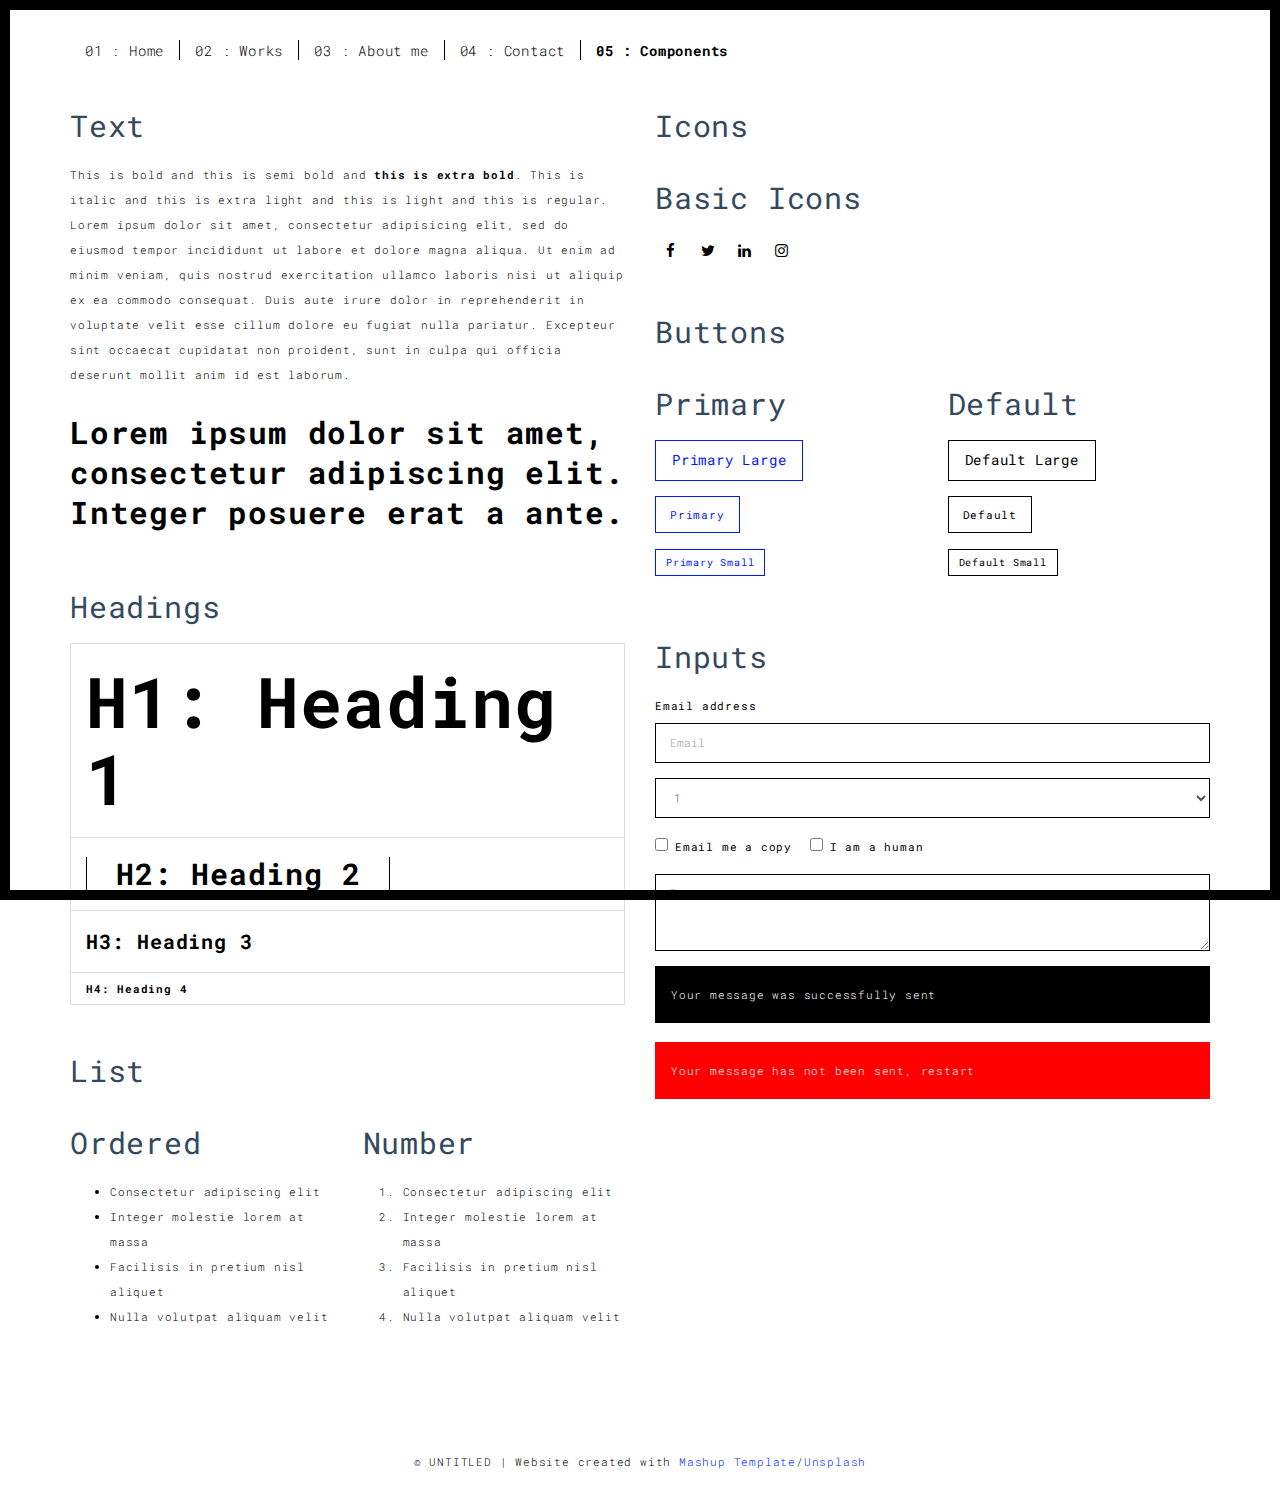
<file: components.html>
<!DOCTYPE html>
<html lang="en">

<head>
  <meta charset="UTF-8">
  <meta content="IE=edge" http-equiv="X-UA-Compatible">
  <meta content="width=device-width,initial-scale=1" name="viewport">
  <meta content="description" name="description">
  <meta name="google" content="notranslate" />
  <meta content="Mashup templates have been developped by Orson.io team" name="author">

  <!-- Disable tap highlight on IE -->
  <meta name="msapplication-tap-highlight" content="no">
  
  <link rel="apple-touch-icon" sizes="180x180" href="./assets/apple-icon-180x180.png">
  <link href="./assets/favicon.ico" rel="icon">

  <title>Title page</title>  

<link href="./main.3f6952e4.css" rel="stylesheet"></head>

<body class="">
<div id="site-border-left"></div>
<div id="site-border-right"></div>
<div id="site-border-top"></div>
<div id="site-border-bottom"></div>
 <!-- Add your content of header -->
<header>
  <nav class="navbar  navbar-fixed-top navbar-default">
    <div class="container">
        <button type="button" class="navbar-toggle collapsed" data-toggle="collapse" data-target="#navbar-collapse" aria-expanded="false">
          <span class="sr-only">Toggle navigation</span>
          <span class="icon-bar"></span>
          <span class="icon-bar"></span>
          <span class="icon-bar"></span>
        </button>

      <div class="collapse navbar-collapse" id="navbar-collapse">
        <ul class="nav navbar-nav ">
          <li><a href="./index.html" title="">01 : Home</a></li>
          <li><a href="./works.html" title="">02 : Works</a></li>
          <li><a href="./about.html" title="">03 : About me</a></li>
          <li><a href="./contact.html" title="">04 : Contact</a></li>
          <li><a href="./components.html" title="">05 : Components</a></li>
        </ul>


      </div> 
    </div>
  </nav>
</header>

<div class="section-container">
  
<!-- Add your site or app content here -->
  <div class="container">
    <div class="row">
      <div class="col-xs-12 col-md-6">

        <div class="template-example">
          <h2 class="template-title-example">Text</h2>
          <p>This is bold and this is semi bold and <b>this is extra bold</b>. This is italic and this is extra light and this is light
          and this is regular. Lorem ipsum dolor sit amet, consectetur adipisicing elit, sed do eiusmod
          tempor incididunt ut labore et dolore magna aliqua. Ut enim ad minim veniam,
          quis nostrud exercitation ullamco laboris nisi ut aliquip ex ea commodo
          consequat. Duis aute irure dolor in reprehenderit in voluptate velit esse
          cillum dolore eu fugiat nulla pariatur. Excepteur sint occaecat cupidatat non
          proident, sunt in culpa qui officia deserunt mollit anim id est laborum.

          <blockquote>
            <p>Lorem ipsum dolor sit amet, consectetur adipiscing elit. Integer posuere erat a ante.</p>
          </blockquote>
          
          </p>
        </div>

        <div class="template-example">
          <h2 class="template-title-example">Headings</h2>
          
          <table class="table table-bordered">
            <tr><td><h1>H1: Heading 1</h1></td></tr>
            <tr><td><h2>H2: Heading 2</h2></td></tr>
            <tr><td><h3>H3: Heading 3</h3></td></tr>
            <tr><td><h4>H4: Heading 4</h4></td></tr>
          </table>
          
        </div>

        
        <div class="template-example">
          <h2 class="template-title-example">List</h2>
          <div class="row">
            <div class="col-md-6">
              <h3 class="template-title-example">Ordered</h3>
              <ul>
                <li>Consectetur adipiscing elit</li>
                <li>Integer molestie lorem at massa</li>
                <li>Facilisis in pretium nisl aliquet</li>
                <li>Nulla volutpat aliquam velit</li>
              </ul>
            </div>
            <div class="col-md-6">
              <h3 class="template-title-example">Number</h3>
              <ol>
                <li>Consectetur adipiscing elit</li>
                <li>Integer molestie lorem at massa</li>
                <li>Facilisis in pretium nisl aliquet</li>
                <li>Nulla volutpat aliquam velit</li>
              </ol>
            </div>
          </div>
        </div>
        
      </div>

      <div class="col-xs-12 col-md-6">
        <div class="template-example">
          <h2 class="template-title-example">Icons</h2>
          
          <div class="row">
            
            <div class="col-md-6">
               <h3 class="template-title-example">Basic Icons</h2>
                <ul class="list-icons">
                  <li>
                    <span class="fa-icon">
                      <i class="fa fa-facebook"></i>
                    </span>
                  </li>
                  <li>
                    <span class="fa-icon">
                      <i class="fa fa-twitter"></i>
                    </span>
                  </li>
                  <li>
                    <span class="fa-icon">
                      <i class="fa fa-linkedin"></i>
                    </span>
                  </li>
                  <li>
                    <span class="fa-icon">
                      <i class="fa fa-instagram"></i>
                    </span>
                  </li>
                </ul>
            </div>

          </div>


          


        </div>

        <div class="template-example">
          <h2 class="template-title-example">Buttons</h2>
          <div class="row">
            <div class="col-md-6">
              <h3 class="template-title-example">Primary</h2>
              <div class="row">
                  <div class="col-md-6">
                  <p><a href="" class="btn btn-primary btn-lg">Primary Large</a></p>
                  <p><a href="" class="btn btn-primary">Primary </a></p>
                  <p><a href="" class="btn btn-primary btn-sm">Primary Small</a></p>
                </div>
              </div>

              
            </div>

            <div class="col-md-6">
              <h3 class="template-title-example">Default</h2>
              <div class="row">
                  <div class="col-md-6">
                  <p><a href="" class="btn btn-default btn-lg">Default Large</a></p>
                  <p><a href="" class="btn btn-default">Default </a></p>
                  <p><a href="" class="btn btn-default btn-sm">Default Small</a></p>
                </div>
              </div>

            </div>
          </div>
        </div>
        
        <div class="template-example">
          <h2 class="template-title-example">Inputs</h2>

            <div class="form-group">
              <label for="exampleInputEmail1">Email address</label>
              <input type="email" class="form-control" id="exampleInputEmail1" placeholder="Email">
            </div>

            <div class="form-group">
              <select class="form-control">
                <option>1</option>
                <option>2</option>
                <option>3</option>
                <option>4</option>
                <option>5</option>
              </select>
            </div>

            <div class="form-group">
              <label class="checkbox-inline">
                <input 
                type="checkbox" id="inlineCheckbox1" value="option1"> Email me a copy
              </label>
              <label class="checkbox-inline">
                <input type="checkbox" id="inlineCheckbox2" value="option2"> I am a human
              </label>
            </div>

            <div class="form-group">
              <textarea class="form-control" rows="3" placeholder="Enter your message"></textarea>
            </div>
            
            <div class="alert alert-success" role="alert">Your message was successfully sent</div>
            <div class="alert alert-danger" role="alert">Your message has not been sent, restart</div>
        </div>




      </div>
    </div>
  </div>
</div>

<footer class="footer-container text-center">
  <div class="container">
    <div class="row">
      <div class="col-xs-12">
        <p>© UNTITLED | Website created with <a href="http://www.mashup-template.com/" title="Create website with free html template">Mashup Template</a>/<a href="https://www.unsplash.com/" title="Beautiful Free Images">Unsplash</a></p>
      </div>
    </div>
  </div>
</footer>

<script>
  document.addEventListener("DOMContentLoaded", function (event) {
     navActivePage();
  });
</script>

<!-- Google Analytics: change UA-XXXXX-X to be your site's ID 

<script>
  (function (i, s, o, g, r, a, m) {
    i['GoogleAnalyticsObject'] = r; i[r] = i[r] || function () {
      (i[r].q = i[r].q || []).push(arguments)
    }, i[r].l = 1 * new Date(); a = s.createElement(o),
      m = s.getElementsByTagName(o)[0]; a.async = 1; a.src = g; m.parentNode.insertBefore(a, m)
  })(window, document, 'script', '//www.google-analytics.com/analytics.js', 'ga');
  ga('create', 'UA-XXXXX-X', 'auto');
  ga('send', 'pageview');
</script>

--> <script type="text/javascript" src="./main.70a66962.js"></script></body>

</html>
</file>
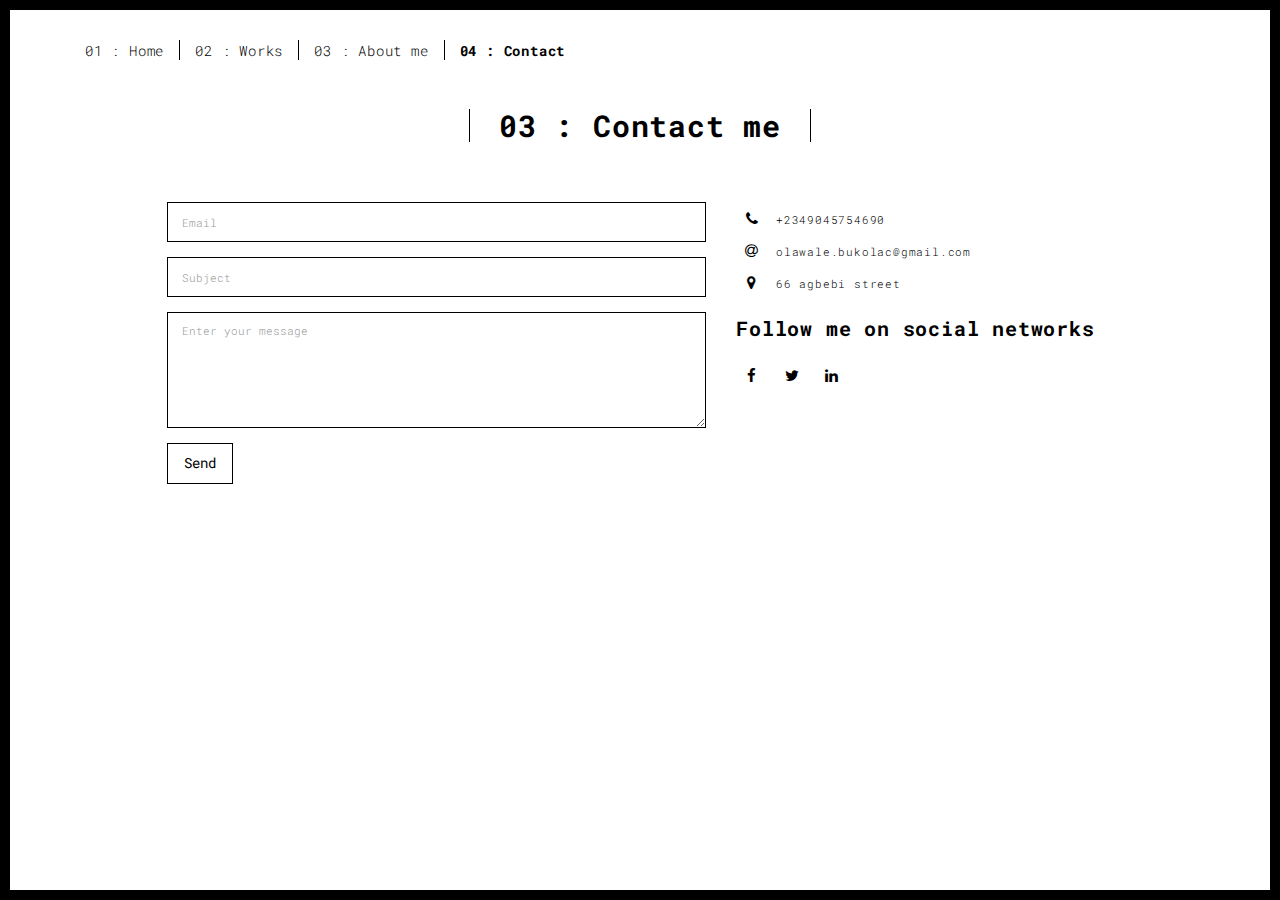
<file: contact.html>
<!DOCTYPE html>
<html lang="en">

<head>
  <meta charset="UTF-8">
  <meta content="IE=edge" http-equiv="X-UA-Compatible">
  <meta content="width=device-width,initial-scale=1" name="viewport">
  <meta content="description" name="description">
  <meta name="google" content="notranslate" />
  

  <!-- Disable tap highlight on IE -->
  <meta name="msapplication-tap-highlight" content="no">
  
  <link rel="apple-touch-icon" sizes="180x180" href="./assets/apple-icon-180x180.png">
  <link href="./assets/favicon.ico" rel="icon">

  <title>Title page</title>  

<link href="./main.3f6952e4.css" rel="stylesheet"></head>

<body class="">
<div id="site-border-left"></div>
<div id="site-border-right"></div>
<div id="site-border-top"></div>
<div id="site-border-bottom"></div>
 <!-- Add your content of header -->
<header>
  <nav class="navbar  navbar-fixed-top navbar-default">
    <div class="container">
        <button type="button" class="navbar-toggle collapsed" data-toggle="collapse" data-target="#navbar-collapse" aria-expanded="false">
          <span class="sr-only">Toggle navigation</span>
          <span class="icon-bar"></span>
          <span class="icon-bar"></span>
          <span class="icon-bar"></span>
        </button>

      <div class="collapse navbar-collapse" id="navbar-collapse">
        <ul class="nav navbar-nav ">
          <li><a href="./index.html" title="">01 : Home</a></li>
          <li><a href="./works.html" title="">02 : Works</a></li>
          <li><a href="./about.html" title="">03 : About me</a></li>
          <li><a href="./contact.html" title="">04 : Contact</a></li>
         
        </ul>


      </div> 
    </div>
  </nav>
</header>

<div class="section-container">
    <div class="container">
      <div class="row">
        <div class="col-xs-12">
          <div class="section-container-spacer text-center">
            <h1 class="h2">03 : Contact me</h1>
          </div>
          
          <div class="row">
            <div class="col-md-10 col-md-offset-1">
               <form action="" class="reveal-content">
                  <div class="row">
                    <div class="col-md-7">
                      <div class="form-group">
                        <input type="email" class="form-control" id="email" placeholder="Email">
                      </div>
                      <div class="form-group">
                        <input type="text" class="form-control" id="subject" placeholder="Subject">
                      </div>
                      <div class="form-group">
                        <textarea class="form-control" rows="5" placeholder="Enter your message"></textarea>
                      </div>
                      <button type="submit" class="btn btn-default btn-lg">Send</button>
                    </div>
                    <div class="col-md-5 address-container">
                      <ul class="list-unstyled">
                        <li>
                          <span class="fa-icon">
                            <i class="fa fa-phone" aria-hidden="true"></i>
                          </span>
                          +2349045754690
                        </li>
                        <li>
                          <span class="fa-icon">
                            <i class="fa fa-at" aria-hidden="true"></i>
                          </span>
                          olawale.bukolac@gmail.com
                        </li>
                        <li>
                          <span class="fa-icon">
                            <i class="fa fa fa-map-marker" aria-hidden="true"></i>
                          </span>
                          66 agbebi street 
                        </li>
                      </ul>
                      <h3>Follow me on social networks</h3>
                      <a href="http://www.facebook.com" title="" class="fa-icon">
                        <i class="fa fa-facebook"></i>
                      </a>
                      <a href="http://www.twitter.com" title="" class="fa-icon">
                        <i class="fa fa-twitter"></i>
                      </a>
                      <a href="http://www.linkedin.com" title="" class="fa-icon">
                        <i class="fa fa-linkedin"></i>
                      </a>

                    </div>
                  </div>
                </form>
            </div>

          </div>
         
       </div>
      </div>
    </div>
  </div>


<footer class="footer-container text-center">
  <div class="container">
    <div class="row">
      <div class="col-xs-12">
      </div>
    </div>
  </div>
</footer>

<script>
  document.addEventListener("DOMContentLoaded", function (event) {
     navActivePage();
  });
</script>

<!-- Google Analytics: change UA-XXXXX-X to be your site's ID 

<script>
  (function (i, s, o, g, r, a, m) {
    i['GoogleAnalyticsObject'] = r; i[r] = i[r] || function () {
      (i[r].q = i[r].q || []).push(arguments)
    }, i[r].l = 1 * new Date(); a = s.createElement(o),
      m = s.getElementsByTagName(o)[0]; a.async = 1; a.src = g; m.parentNode.insertBefore(a, m)
  })(window, document, 'script', '//www.google-analytics.com/analytics.js', 'ga');
  ga('create', 'UA-XXXXX-X', 'auto');
  ga('send', 'pageview');
</script>

--> <script type="text/javascript" src="./main.70a66962.js"></script></body>

</html>
</file>
<file: main.3f6952e4.css>
@import url(https://fonts.googleapis.com/css?family=Roboto:900|Roboto+Mono:300,400,700);@import url(https://maxcdn.bootstrapcdn.com/font-awesome/4.7.0/css/font-awesome.min.css);
html{font-family:sans-serif;-ms-text-size-adjust:100%;-webkit-text-size-adjust:100%}body{margin:0}article,aside,details,figcaption,figure,footer,header,hgroup,main,menu,nav,section,summary{display:block}audio,canvas,progress,video{display:inline-block;vertical-align:baseline}audio:not([controls]){display:none;height:0}[hidden],template{display:none}a{background-color:transparent}a:active,a:hover{outline:0}abbr[title]{border-bottom:1px dotted}b,strong{font-weight:700}dfn{font-style:italic}h1{font-size:2em;margin:.67em 0}mark{background:#ff0;color:#000}small{font-size:80%}sub,sup{font-size:75%;line-height:0;position:relative;vertical-align:baseline}sup{top:-.5em}sub{bottom:-.25em}img{border:0}svg:not(:root){overflow:hidden}figure{margin:1em 40px}hr{box-sizing:content-box;height:0}pre{overflow:auto}code,kbd,pre,samp{font-family:monospace,monospace;font-size:1em}button,input,optgroup,select,textarea{color:inherit;font:inherit;margin:0}button{overflow:visible}button,select{text-transform:none}button,html input[type=button],input[type=reset],input[type=submit]{-webkit-appearance:button;cursor:pointer}button[disabled],html input[disabled]{cursor:default}button::-moz-focus-inner,input::-moz-focus-inner{border:0;padding:0}input{line-height:normal}input[type=checkbox],input[type=radio]{box-sizing:border-box;padding:0}input[type=number]::-webkit-inner-spin-button,input[type=number]::-webkit-outer-spin-button{height:auto}input[type=search]{-webkit-appearance:textfield;box-sizing:content-box}input[type=search]::-webkit-search-cancel-button,input[type=search]::-webkit-search-decoration{-webkit-appearance:none}fieldset{border:1px solid silver;margin:0 2px;padding:.35em .625em .75em}textarea{overflow:auto}optgroup{font-weight:700}table{border-collapse:collapse;border-spacing:0}td,th{padding:0}

/*! Source: https://github.com/h5bp/html5-boilerplate/blob/master/src/css/main.css */@media print{*,:after,:before{background:transparent!important;color:#000!important;box-shadow:none!important;text-shadow:none!important}a,a:visited{text-decoration:underline}a[href]:after{content:" (" attr(href) ")"}abbr[title]:after{content:" (" attr(title) ")"}a[href^="#"]:after,a[href^="javascript:"]:after{content:""}blockquote,pre{border:1px solid #999;page-break-inside:avoid}thead{display:table-header-group}img,tr{page-break-inside:avoid}img{max-width:100%!important}h2,h3,p{orphans:3;widows:3}h2,h3{page-break-after:avoid}.navbar{display:none}.btn>.caret,.dropup>.btn>.caret{border-top-color:#000!important}.label{border:1px solid #000}.table{border-collapse:collapse!important}.table td,.table th{background-color:#fff!important}.table-bordered td,.table-bordered th{border:1px solid #ddd!important}}*,:after,:before{-webkit-box-sizing:border-box;-moz-box-sizing:border-box;box-sizing:border-box}html{font-size:10px;-webkit-tap-highlight-color:transparent}body{font-family:Roboto Mono,Helvetica,Arial,sans-serif;font-size:11px;line-height:1.78;color:#000;background-color:#fff}button,input,select,textarea{font-family:inherit;font-size:inherit;line-height:inherit}a{color:#001aff;text-decoration:none}a:focus,a:hover{color:#0012b3;text-decoration:underline}a:focus{outline:5px auto -webkit-focus-ring-color;outline-offset:-2px}figure{margin:0}img{vertical-align:middle}.img-responsive{display:block;max-width:100%;height:auto}.img-rounded{border-radius:0}.img-thumbnail{padding:4px;line-height:1.78;background-color:#fff;border:1px solid #ddd;border-radius:0;-webkit-transition:all .2s ease-in-out;-o-transition:all .2s ease-in-out;transition:all .2s ease-in-out;display:inline-block;max-width:100%;height:auto}.img-circle{border-radius:50%}hr{margin-top:19px;margin-bottom:19px;border:0;border-top:1px solid #eee}.sr-only{position:absolute;width:1px;height:1px;margin:-1px;padding:0;overflow:hidden;clip:rect(0,0,0,0);border:0}.sr-only-focusable:active,.sr-only-focusable:focus{position:static;width:auto;height:auto;margin:0;overflow:visible;clip:auto}[role=button]{cursor:pointer}.h1,.h2,.h3,.h4,.h5,.h6,h1,h2,h3,h4,h5,h6{font-family:Roboto Mono,Helvetica,Arial,sans-serif;font-weight:700;line-height:1.1;color:#000}.h1 .small,.h1 small,.h2 .small,.h2 small,.h3 .small,.h3 small,.h4 .small,.h4 small,.h5 .small,.h5 small,.h6 .small,.h6 small,h1 .small,h1 small,h2 .small,h2 small,h3 .small,h3 small,h4 .small,h4 small,h5 .small,h5 small,h6 .small,h6 small{font-weight:400;line-height:1;color:#777}.h1,.h2,.h3,h1,h2,h3{margin-top:19px;margin-bottom:9.5px}.h1 .small,.h1 small,.h2 .small,.h2 small,.h3 .small,.h3 small,h1 .small,h1 small,h2 .small,h2 small,h3 .small,h3 small{font-size:65%}.h4,.h5,.h6,h4,h5,h6{margin-top:9.5px;margin-bottom:9.5px}.h4 .small,.h4 small,.h5 .small,.h5 small,.h6 .small,.h6 small,h4 .small,h4 small,h5 .small,h5 small,h6 .small,h6 small{font-size:75%}.h1,h1{font-size:70px}.h2,h2{font-size:30px}.h3,h3{font-size:20px}.h4,.h5,h4,h5{font-size:11px}.h6,h6{font-size:10px}p{margin:0 0 9.5px}.lead{margin-bottom:19px;font-size:12px;font-weight:300;line-height:1.4}@media (min-width:768px){.lead{font-size:16.5px}}.small,small{font-size:90%}.mark,mark{background-color:#fcf8e3;padding:.2em}.text-left{text-align:left}.text-right{text-align:right}.text-center{text-align:center}.text-justify{text-align:justify}.text-nowrap{white-space:nowrap}.text-lowercase{text-transform:lowercase}.initialism,.text-uppercase{text-transform:uppercase}.text-capitalize{text-transform:capitalize}.text-muted{color:#777}.text-primary{color:#001aff}a.text-primary:focus,a.text-primary:hover{color:#0015cc}.text-success{color:#fff}a.text-success:focus,a.text-success:hover{color:#e6e6e6}.text-info{color:#31708f}a.text-info:focus,a.text-info:hover{color:#245269}.text-warning{color:#8a6d3b}a.text-warning:focus,a.text-warning:hover{color:#66512c}.text-danger{color:#fff}a.text-danger:focus,a.text-danger:hover{color:#e6e6e6}.bg-primary{color:#fff;background-color:#001aff}a.bg-primary:focus,a.bg-primary:hover{background-color:#0015cc}.bg-success,a.bg-success:focus,a.bg-success:hover{background-color:#000}.bg-info{background-color:#d9edf7}a.bg-info:focus,a.bg-info:hover{background-color:#afd9ee}.bg-warning{background-color:#fcf8e3}a.bg-warning:focus,a.bg-warning:hover{background-color:#f7ecb5}.bg-danger{background-color:red}a.bg-danger:focus,a.bg-danger:hover{background-color:#c00}.page-header{padding-bottom:8.5px;margin:38px 0 19px;border-bottom:1px solid #eee}ol,ul{margin-top:0;margin-bottom:9.5px}ol ol,ol ul,ul ol,ul ul{margin-bottom:0}.list-inline,.list-unstyled{padding-left:0;list-style:none}.list-inline{margin-left:-5px}.list-inline>li{display:inline-block;padding-left:5px;padding-right:5px}dl{margin-top:0;margin-bottom:19px}dd,dt{line-height:1.78}dt{font-weight:700}dd{margin-left:0}.dl-horizontal dd:after,.dl-horizontal dd:before{content:" ";display:table}.dl-horizontal dd:after{clear:both}@media (min-width:768px){.dl-horizontal dt{float:left;width:160px;clear:left;text-align:right;overflow:hidden;text-overflow:ellipsis;white-space:nowrap}.dl-horizontal dd{margin-left:180px}}abbr[data-original-title],abbr[title]{cursor:help;border-bottom:1px dotted #777}.initialism{font-size:90%}blockquote{padding:9.5px 19px;margin:0 0 19px;font-size:13.75px;border-left:5px solid #eee}blockquote ol:last-child,blockquote p:last-child,blockquote ul:last-child{margin-bottom:0}blockquote .small,blockquote footer,blockquote small{display:block;font-size:80%;line-height:1.78;color:#777}blockquote .small:before,blockquote footer:before,blockquote small:before{content:"\2014   \A0"}.blockquote-reverse,blockquote.pull-right{padding-right:15px;padding-left:0;border-right:5px solid #eee;border-left:0;text-align:right}.blockquote-reverse .small:before,.blockquote-reverse footer:before,.blockquote-reverse small:before,blockquote.pull-right .small:before,blockquote.pull-right footer:before,blockquote.pull-right small:before{content:""}.blockquote-reverse .small:after,.blockquote-reverse footer:after,.blockquote-reverse small:after,blockquote.pull-right .small:after,blockquote.pull-right footer:after,blockquote.pull-right small:after{content:"\A0   \2014"}address{margin-bottom:19px;font-style:normal;line-height:1.78}code,kbd,pre,samp{font-family:Menlo,Monaco,Consolas,Courier New,monospace}code{color:#c7254e;background-color:#f9f2f4}code,kbd{padding:2px 4px;font-size:90%;border-radius:0}kbd{color:#fff;background-color:#333;box-shadow:inset 0 -1px 0 rgba(0,0,0,.25)}kbd kbd{padding:0;font-size:100%;font-weight:700;box-shadow:none}pre{display:block;padding:9px;margin:0 0 9.5px;font-size:10px;line-height:1.78;word-break:break-all;word-wrap:break-word;color:#333;background-color:#f5f5f5;border:1px solid #ccc;border-radius:0}pre code{padding:0;font-size:inherit;color:inherit;white-space:pre-wrap;background-color:transparent;border-radius:0}.pre-scrollable{max-height:340px;overflow-y:scroll}.container{margin-right:auto;margin-left:auto;padding-left:15px;padding-right:15px}.container:after,.container:before{content:" ";display:table}.container:after{clear:both}@media (min-width:768px){.container{width:750px}}@media (min-width:992px){.container{width:970px}}@media (min-width:1200px){.container{width:1170px}}.container-fluid{margin-right:auto;margin-left:auto;padding-left:15px;padding-right:15px}.container-fluid:after,.container-fluid:before{content:" ";display:table}.container-fluid:after{clear:both}.row{margin-left:-15px;margin-right:-15px}.row:after,.row:before{content:" ";display:table}.row:after{clear:both}.col-lg-1,.col-lg-2,.col-lg-3,.col-lg-4,.col-lg-5,.col-lg-6,.col-lg-7,.col-lg-8,.col-lg-9,.col-lg-10,.col-lg-11,.col-lg-12,.col-md-1,.col-md-2,.col-md-3,.col-md-4,.col-md-5,.col-md-6,.col-md-7,.col-md-8,.col-md-9,.col-md-10,.col-md-11,.col-md-12,.col-sm-1,.col-sm-2,.col-sm-3,.col-sm-4,.col-sm-5,.col-sm-6,.col-sm-7,.col-sm-8,.col-sm-9,.col-sm-10,.col-sm-11,.col-sm-12,.col-xs-1,.col-xs-2,.col-xs-3,.col-xs-4,.col-xs-5,.col-xs-6,.col-xs-7,.col-xs-8,.col-xs-9,.col-xs-10,.col-xs-11,.col-xs-12{position:relative;min-height:1px;padding-left:15px;padding-right:15px}.col-xs-1,.col-xs-2,.col-xs-3,.col-xs-4,.col-xs-5,.col-xs-6,.col-xs-7,.col-xs-8,.col-xs-9,.col-xs-10,.col-xs-11,.col-xs-12{float:left}.col-xs-1{width:8.33333%}.col-xs-2{width:16.66667%}.col-xs-3{width:25%}.col-xs-4{width:33.33333%}.col-xs-5{width:41.66667%}.col-xs-6{width:50%}.col-xs-7{width:58.33333%}.col-xs-8{width:66.66667%}.col-xs-9{width:75%}.col-xs-10{width:83.33333%}.col-xs-11{width:91.66667%}.col-xs-12{width:100%}.col-xs-pull-0{right:auto}.col-xs-pull-1{right:8.33333%}.col-xs-pull-2{right:16.66667%}.col-xs-pull-3{right:25%}.col-xs-pull-4{right:33.33333%}.col-xs-pull-5{right:41.66667%}.col-xs-pull-6{right:50%}.col-xs-pull-7{right:58.33333%}.col-xs-pull-8{right:66.66667%}.col-xs-pull-9{right:75%}.col-xs-pull-10{right:83.33333%}.col-xs-pull-11{right:91.66667%}.col-xs-pull-12{right:100%}.col-xs-push-0{left:auto}.col-xs-push-1{left:8.33333%}.col-xs-push-2{left:16.66667%}.col-xs-push-3{left:25%}.col-xs-push-4{left:33.33333%}.col-xs-push-5{left:41.66667%}.col-xs-push-6{left:50%}.col-xs-push-7{left:58.33333%}.col-xs-push-8{left:66.66667%}.col-xs-push-9{left:75%}.col-xs-push-10{left:83.33333%}.col-xs-push-11{left:91.66667%}.col-xs-push-12{left:100%}.col-xs-offset-0{margin-left:0}.col-xs-offset-1{margin-left:8.33333%}.col-xs-offset-2{margin-left:16.66667%}.col-xs-offset-3{margin-left:25%}.col-xs-offset-4{margin-left:33.33333%}.col-xs-offset-5{margin-left:41.66667%}.col-xs-offset-6{margin-left:50%}.col-xs-offset-7{margin-left:58.33333%}.col-xs-offset-8{margin-left:66.66667%}.col-xs-offset-9{margin-left:75%}.col-xs-offset-10{margin-left:83.33333%}.col-xs-offset-11{margin-left:91.66667%}.col-xs-offset-12{margin-left:100%}@media (min-width:768px){.col-sm-1,.col-sm-2,.col-sm-3,.col-sm-4,.col-sm-5,.col-sm-6,.col-sm-7,.col-sm-8,.col-sm-9,.col-sm-10,.col-sm-11,.col-sm-12{float:left}.col-sm-1{width:8.33333%}.col-sm-2{width:16.66667%}.col-sm-3{width:25%}.col-sm-4{width:33.33333%}.col-sm-5{width:41.66667%}.col-sm-6{width:50%}.col-sm-7{width:58.33333%}.col-sm-8{width:66.66667%}.col-sm-9{width:75%}.col-sm-10{width:83.33333%}.col-sm-11{width:91.66667%}.col-sm-12{width:100%}.col-sm-pull-0{right:auto}.col-sm-pull-1{right:8.33333%}.col-sm-pull-2{right:16.66667%}.col-sm-pull-3{right:25%}.col-sm-pull-4{right:33.33333%}.col-sm-pull-5{right:41.66667%}.col-sm-pull-6{right:50%}.col-sm-pull-7{right:58.33333%}.col-sm-pull-8{right:66.66667%}.col-sm-pull-9{right:75%}.col-sm-pull-10{right:83.33333%}.col-sm-pull-11{right:91.66667%}.col-sm-pull-12{right:100%}.col-sm-push-0{left:auto}.col-sm-push-1{left:8.33333%}.col-sm-push-2{left:16.66667%}.col-sm-push-3{left:25%}.col-sm-push-4{left:33.33333%}.col-sm-push-5{left:41.66667%}.col-sm-push-6{left:50%}.col-sm-push-7{left:58.33333%}.col-sm-push-8{left:66.66667%}.col-sm-push-9{left:75%}.col-sm-push-10{left:83.33333%}.col-sm-push-11{left:91.66667%}.col-sm-push-12{left:100%}.col-sm-offset-0{margin-left:0}.col-sm-offset-1{margin-left:8.33333%}.col-sm-offset-2{margin-left:16.66667%}.col-sm-offset-3{margin-left:25%}.col-sm-offset-4{margin-left:33.33333%}.col-sm-offset-5{margin-left:41.66667%}.col-sm-offset-6{margin-left:50%}.col-sm-offset-7{margin-left:58.33333%}.col-sm-offset-8{margin-left:66.66667%}.col-sm-offset-9{margin-left:75%}.col-sm-offset-10{margin-left:83.33333%}.col-sm-offset-11{margin-left:91.66667%}.col-sm-offset-12{margin-left:100%}}@media (min-width:992px){.col-md-1,.col-md-2,.col-md-3,.col-md-4,.col-md-5,.col-md-6,.col-md-7,.col-md-8,.col-md-9,.col-md-10,.col-md-11,.col-md-12{float:left}.col-md-1{width:8.33333%}.col-md-2{width:16.66667%}.col-md-3{width:25%}.col-md-4{width:33.33333%}.col-md-5{width:41.66667%}.col-md-6{width:50%}.col-md-7{width:58.33333%}.col-md-8{width:66.66667%}.col-md-9{width:75%}.col-md-10{width:83.33333%}.col-md-11{width:91.66667%}.col-md-12{width:100%}.col-md-pull-0{right:auto}.col-md-pull-1{right:8.33333%}.col-md-pull-2{right:16.66667%}.col-md-pull-3{right:25%}.col-md-pull-4{right:33.33333%}.col-md-pull-5{right:41.66667%}.col-md-pull-6{right:50%}.col-md-pull-7{right:58.33333%}.col-md-pull-8{right:66.66667%}.col-md-pull-9{right:75%}.col-md-pull-10{right:83.33333%}.col-md-pull-11{right:91.66667%}.col-md-pull-12{right:100%}.col-md-push-0{left:auto}.col-md-push-1{left:8.33333%}.col-md-push-2{left:16.66667%}.col-md-push-3{left:25%}.col-md-push-4{left:33.33333%}.col-md-push-5{left:41.66667%}.col-md-push-6{left:50%}.col-md-push-7{left:58.33333%}.col-md-push-8{left:66.66667%}.col-md-push-9{left:75%}.col-md-push-10{left:83.33333%}.col-md-push-11{left:91.66667%}.col-md-push-12{left:100%}.col-md-offset-0{margin-left:0}.col-md-offset-1{margin-left:8.33333%}.col-md-offset-2{margin-left:16.66667%}.col-md-offset-3{margin-left:25%}.col-md-offset-4{margin-left:33.33333%}.col-md-offset-5{margin-left:41.66667%}.col-md-offset-6{margin-left:50%}.col-md-offset-7{margin-left:58.33333%}.col-md-offset-8{margin-left:66.66667%}.col-md-offset-9{margin-left:75%}.col-md-offset-10{margin-left:83.33333%}.col-md-offset-11{margin-left:91.66667%}.col-md-offset-12{margin-left:100%}}@media (min-width:1200px){.col-lg-1,.col-lg-2,.col-lg-3,.col-lg-4,.col-lg-5,.col-lg-6,.col-lg-7,.col-lg-8,.col-lg-9,.col-lg-10,.col-lg-11,.col-lg-12{float:left}.col-lg-1{width:8.33333%}.col-lg-2{width:16.66667%}.col-lg-3{width:25%}.col-lg-4{width:33.33333%}.col-lg-5{width:41.66667%}.col-lg-6{width:50%}.col-lg-7{width:58.33333%}.col-lg-8{width:66.66667%}.col-lg-9{width:75%}.col-lg-10{width:83.33333%}.col-lg-11{width:91.66667%}.col-lg-12{width:100%}.col-lg-pull-0{right:auto}.col-lg-pull-1{right:8.33333%}.col-lg-pull-2{right:16.66667%}.col-lg-pull-3{right:25%}.col-lg-pull-4{right:33.33333%}.col-lg-pull-5{right:41.66667%}.col-lg-pull-6{right:50%}.col-lg-pull-7{right:58.33333%}.col-lg-pull-8{right:66.66667%}.col-lg-pull-9{right:75%}.col-lg-pull-10{right:83.33333%}.col-lg-pull-11{right:91.66667%}.col-lg-pull-12{right:100%}.col-lg-push-0{left:auto}.col-lg-push-1{left:8.33333%}.col-lg-push-2{left:16.66667%}.col-lg-push-3{left:25%}.col-lg-push-4{left:33.33333%}.col-lg-push-5{left:41.66667%}.col-lg-push-6{left:50%}.col-lg-push-7{left:58.33333%}.col-lg-push-8{left:66.66667%}.col-lg-push-9{left:75%}.col-lg-push-10{left:83.33333%}.col-lg-push-11{left:91.66667%}.col-lg-push-12{left:100%}.col-lg-offset-0{margin-left:0}.col-lg-offset-1{margin-left:8.33333%}.col-lg-offset-2{margin-left:16.66667%}.col-lg-offset-3{margin-left:25%}.col-lg-offset-4{margin-left:33.33333%}.col-lg-offset-5{margin-left:41.66667%}.col-lg-offset-6{margin-left:50%}.col-lg-offset-7{margin-left:58.33333%}.col-lg-offset-8{margin-left:66.66667%}.col-lg-offset-9{margin-left:75%}.col-lg-offset-10{margin-left:83.33333%}.col-lg-offset-11{margin-left:91.66667%}.col-lg-offset-12{margin-left:100%}}table{background-color:transparent}caption{padding-top:8px;padding-bottom:8px;color:#777}caption,th{text-align:left}.table{width:100%;max-width:100%;margin-bottom:19px}.table>tbody>tr>td,.table>tbody>tr>th,.table>tfoot>tr>td,.table>tfoot>tr>th,.table>thead>tr>td,.table>thead>tr>th{padding:8px;line-height:1.78;vertical-align:top;border-top:1px solid #ddd}.table>thead>tr>th{vertical-align:bottom;border-bottom:2px solid #ddd}.table>caption+thead>tr:first-child>td,.table>caption+thead>tr:first-child>th,.table>colgroup+thead>tr:first-child>td,.table>colgroup+thead>tr:first-child>th,.table>thead:first-child>tr:first-child>td,.table>thead:first-child>tr:first-child>th{border-top:0}.table>tbody+tbody{border-top:2px solid #ddd}.table .table{background-color:#fff}.table-condensed>tbody>tr>td,.table-condensed>tbody>tr>th,.table-condensed>tfoot>tr>td,.table-condensed>tfoot>tr>th,.table-condensed>thead>tr>td,.table-condensed>thead>tr>th{padding:5px}.table-bordered,.table-bordered>tbody>tr>td,.table-bordered>tbody>tr>th,.table-bordered>tfoot>tr>td,.table-bordered>tfoot>tr>th,.table-bordered>thead>tr>td,.table-bordered>thead>tr>th{border:1px solid #ddd}.table-bordered>thead>tr>td,.table-bordered>thead>tr>th{border-bottom-width:2px}.table-striped>tbody>tr:nth-of-type(odd){background-color:#f9f9f9}.table-hover>tbody>tr:hover{background-color:#f5f5f5}table col[class*=col-]{position:static;float:none;display:table-column}table td[class*=col-],table th[class*=col-]{position:static;float:none;display:table-cell}.table>tbody>tr.active>td,.table>tbody>tr.active>th,.table>tbody>tr>td.active,.table>tbody>tr>th.active,.table>tfoot>tr.active>td,.table>tfoot>tr.active>th,.table>tfoot>tr>td.active,.table>tfoot>tr>th.active,.table>thead>tr.active>td,.table>thead>tr.active>th,.table>thead>tr>td.active,.table>thead>tr>th.active{background-color:#f5f5f5}.table-hover>tbody>tr.active:hover>td,.table-hover>tbody>tr.active:hover>th,.table-hover>tbody>tr:hover>.active,.table-hover>tbody>tr>td.active:hover,.table-hover>tbody>tr>th.active:hover{background-color:#e8e8e8}.table-hover>tbody>tr.success:hover>td,.table-hover>tbody>tr.success:hover>th,.table-hover>tbody>tr:hover>.success,.table-hover>tbody>tr>td.success:hover,.table-hover>tbody>tr>th.success:hover,.table>tbody>tr.success>td,.table>tbody>tr.success>th,.table>tbody>tr>td.success,.table>tbody>tr>th.success,.table>tfoot>tr.success>td,.table>tfoot>tr.success>th,.table>tfoot>tr>td.success,.table>tfoot>tr>th.success,.table>thead>tr.success>td,.table>thead>tr.success>th,.table>thead>tr>td.success,.table>thead>tr>th.success{background-color:#000}.table>tbody>tr.info>td,.table>tbody>tr.info>th,.table>tbody>tr>td.info,.table>tbody>tr>th.info,.table>tfoot>tr.info>td,.table>tfoot>tr.info>th,.table>tfoot>tr>td.info,.table>tfoot>tr>th.info,.table>thead>tr.info>td,.table>thead>tr.info>th,.table>thead>tr>td.info,.table>thead>tr>th.info{background-color:#d9edf7}.table-hover>tbody>tr.info:hover>td,.table-hover>tbody>tr.info:hover>th,.table-hover>tbody>tr:hover>.info,.table-hover>tbody>tr>td.info:hover,.table-hover>tbody>tr>th.info:hover{background-color:#c4e3f3}.table>tbody>tr.warning>td,.table>tbody>tr.warning>th,.table>tbody>tr>td.warning,.table>tbody>tr>th.warning,.table>tfoot>tr.warning>td,.table>tfoot>tr.warning>th,.table>tfoot>tr>td.warning,.table>tfoot>tr>th.warning,.table>thead>tr.warning>td,.table>thead>tr.warning>th,.table>thead>tr>td.warning,.table>thead>tr>th.warning{background-color:#fcf8e3}.table-hover>tbody>tr.warning:hover>td,.table-hover>tbody>tr.warning:hover>th,.table-hover>tbody>tr:hover>.warning,.table-hover>tbody>tr>td.warning:hover,.table-hover>tbody>tr>th.warning:hover{background-color:#faf2cc}.table>tbody>tr.danger>td,.table>tbody>tr.danger>th,.table>tbody>tr>td.danger,.table>tbody>tr>th.danger,.table>tfoot>tr.danger>td,.table>tfoot>tr.danger>th,.table>tfoot>tr>td.danger,.table>tfoot>tr>th.danger,.table>thead>tr.danger>td,.table>thead>tr.danger>th,.table>thead>tr>td.danger,.table>thead>tr>th.danger{background-color:red}.table-hover>tbody>tr.danger:hover>td,.table-hover>tbody>tr.danger:hover>th,.table-hover>tbody>tr:hover>.danger,.table-hover>tbody>tr>td.danger:hover,.table-hover>tbody>tr>th.danger:hover{background-color:#e60000}.table-responsive{overflow-x:auto;min-height:.01%}@media screen and (max-width:767px){.table-responsive{width:100%;margin-bottom:14.25px;overflow-y:hidden;-ms-overflow-style:-ms-autohiding-scrollbar;border:1px solid #ddd}.table-responsive>.table{margin-bottom:0}.table-responsive>.table>tbody>tr>td,.table-responsive>.table>tbody>tr>th,.table-responsive>.table>tfoot>tr>td,.table-responsive>.table>tfoot>tr>th,.table-responsive>.table>thead>tr>td,.table-responsive>.table>thead>tr>th{white-space:nowrap}.table-responsive>.table-bordered{border:0}.table-responsive>.table-bordered>tbody>tr>td:first-child,.table-responsive>.table-bordered>tbody>tr>th:first-child,.table-responsive>.table-bordered>tfoot>tr>td:first-child,.table-responsive>.table-bordered>tfoot>tr>th:first-child,.table-responsive>.table-bordered>thead>tr>td:first-child,.table-responsive>.table-bordered>thead>tr>th:first-child{border-left:0}.table-responsive>.table-bordered>tbody>tr>td:last-child,.table-responsive>.table-bordered>tbody>tr>th:last-child,.table-responsive>.table-bordered>tfoot>tr>td:last-child,.table-responsive>.table-bordered>tfoot>tr>th:last-child,.table-responsive>.table-bordered>thead>tr>td:last-child,.table-responsive>.table-bordered>thead>tr>th:last-child{border-right:0}.table-responsive>.table-bordered>tbody>tr:last-child>td,.table-responsive>.table-bordered>tbody>tr:last-child>th,.table-responsive>.table-bordered>tfoot>tr:last-child>td,.table-responsive>.table-bordered>tfoot>tr:last-child>th{border-bottom:0}}fieldset{margin:0;min-width:0}fieldset,legend{padding:0;border:0}legend{display:block;width:100%;margin-bottom:19px;font-size:16.5px;line-height:inherit;color:#333;border-bottom:1px solid #e5e5e5}label{display:inline-block;max-width:100%;margin-bottom:5px;font-weight:700}input[type=search]{-webkit-box-sizing:border-box;-moz-box-sizing:border-box;box-sizing:border-box}input[type=checkbox],input[type=radio]{margin:4px 0 0;margin-top:1px\9;line-height:normal}input[type=file]{display:block}input[type=range]{display:block;width:100%}select[multiple],select[size]{height:auto}input[type=checkbox]:focus,input[type=file]:focus,input[type=radio]:focus{outline:5px auto -webkit-focus-ring-color;outline-offset:-2px}output{padding-top:9px}.form-control,output{display:block;font-size:11px;line-height:1.78;color:#555}.form-control{width:100%;height:40px;padding:8px 14px;background-color:#fff;background-image:none;border:1px solid #000;border-radius:0;-webkit-box-shadow:inset 0 1px 1px rgba(0,0,0,.075);box-shadow:inset 0 1px 1px rgba(0,0,0,.075);-webkit-transition:border-color .15s ease-in-out,box-shadow .15s ease-in-out;-o-transition:border-color ease-in-out .15s,box-shadow ease-in-out .15s;transition:border-color .15s ease-in-out,box-shadow .15s ease-in-out}.form-control:focus{border-color:#66afe9;-webkit-box-shadow:inset 0 1px 1px rgba(0,0,0,.075),0 0 8px rgba(102,175,233,.6);box-shadow:inset 0 1px 1px rgba(0,0,0,.075),0 0 8px rgba(102,175,233,.6)}.form-control::-moz-placeholder{color:#999;opacity:1}.form-control:-ms-input-placeholder{color:#999}.form-control::-webkit-input-placeholder{color:#999}.form-control::-ms-expand{border:0;background-color:transparent}.form-control[disabled],.form-control[readonly],fieldset[disabled] .form-control{background-color:#eee;opacity:1}.form-control[disabled],fieldset[disabled] .form-control{cursor:not-allowed}textarea.form-control{height:auto}input[type=search]{-webkit-appearance:none}@media screen and (-webkit-min-device-pixel-ratio:0){input[type=date].form-control,input[type=datetime-local].form-control,input[type=month].form-control,input[type=time].form-control{line-height:40px}.input-group-sm>.input-group-btn>input[type=date].btn,.input-group-sm>.input-group-btn>input[type=datetime-local].btn,.input-group-sm>.input-group-btn>input[type=month].btn,.input-group-sm>.input-group-btn>input[type=time].btn,.input-group-sm>input[type=date].form-control,.input-group-sm>input[type=date].input-group-addon,.input-group-sm>input[type=datetime-local].form-control,.input-group-sm>input[type=datetime-local].input-group-addon,.input-group-sm>input[type=month].form-control,.input-group-sm>input[type=month].input-group-addon,.input-group-sm>input[type=time].form-control,.input-group-sm>input[type=time].input-group-addon,.input-group-sm input[type=date],.input-group-sm input[type=datetime-local],.input-group-sm input[type=month],.input-group-sm input[type=time],input[type=date].input-sm,input[type=datetime-local].input-sm,input[type=month].input-sm,input[type=time].input-sm{line-height:27px}.input-group-lg>.input-group-btn>input[type=date].btn,.input-group-lg>.input-group-btn>input[type=datetime-local].btn,.input-group-lg>.input-group-btn>input[type=month].btn,.input-group-lg>.input-group-btn>input[type=time].btn,.input-group-lg>input[type=date].form-control,.input-group-lg>input[type=date].input-group-addon,.input-group-lg>input[type=datetime-local].form-control,.input-group-lg>input[type=datetime-local].input-group-addon,.input-group-lg>input[type=month].form-control,.input-group-lg>input[type=month].input-group-addon,.input-group-lg>input[type=time].form-control,.input-group-lg>input[type=time].input-group-addon,.input-group-lg input[type=date],.input-group-lg input[type=datetime-local],.input-group-lg input[type=month],.input-group-lg input[type=time],input[type=date].input-lg,input[type=datetime-local].input-lg,input[type=month].input-lg,input[type=time].input-lg{line-height:41px}}.form-group{margin-bottom:15px}.checkbox,.radio{position:relative;display:block;margin-top:10px;margin-bottom:10px}.checkbox label,.radio label{min-height:19px;padding-left:20px;margin-bottom:0;font-weight:400;cursor:pointer}.checkbox-inline input[type=checkbox],.checkbox input[type=checkbox],.radio-inline input[type=radio],.radio input[type=radio]{position:absolute;margin-left:-20px;margin-top:4px\9}.checkbox+.checkbox,.radio+.radio{margin-top:-5px}.checkbox-inline,.radio-inline{position:relative;display:inline-block;padding-left:20px;margin-bottom:0;vertical-align:middle;font-weight:400;cursor:pointer}.checkbox-inline+.checkbox-inline,.radio-inline+.radio-inline{margin-top:0;margin-left:10px}.checkbox-inline.disabled,.checkbox.disabled label,.radio-inline.disabled,.radio.disabled label,fieldset[disabled] .checkbox-inline,fieldset[disabled] .checkbox label,fieldset[disabled] .radio-inline,fieldset[disabled] .radio label,fieldset[disabled] input[type=checkbox],fieldset[disabled] input[type=radio],input[type=checkbox].disabled,input[type=checkbox][disabled],input[type=radio].disabled,input[type=radio][disabled]{cursor:not-allowed}.form-control-static{padding-top:9px;padding-bottom:9px;margin-bottom:0;min-height:30px}.form-control-static.input-lg,.form-control-static.input-sm,.input-group-lg>.form-control-static.form-control,.input-group-lg>.form-control-static.input-group-addon,.input-group-lg>.input-group-btn>.form-control-static.btn,.input-group-sm>.form-control-static.form-control,.input-group-sm>.form-control-static.input-group-addon,.input-group-sm>.input-group-btn>.form-control-static.btn{padding-left:0;padding-right:0}.input-group-sm>.form-control,.input-group-sm>.input-group-addon,.input-group-sm>.input-group-btn>.btn,.input-sm{height:27px;padding:5px 10px;font-size:10px;line-height:1.5;border-radius:0}.input-group-sm>.input-group-btn>select.btn,.input-group-sm>select.form-control,.input-group-sm>select.input-group-addon,select.input-sm{height:27px;line-height:27px}.input-group-sm>.input-group-btn>select[multiple].btn,.input-group-sm>.input-group-btn>textarea.btn,.input-group-sm>select[multiple].form-control,.input-group-sm>select[multiple].input-group-addon,.input-group-sm>textarea.form-control,.input-group-sm>textarea.input-group-addon,select[multiple].input-sm,textarea.input-sm{height:auto}.form-group-sm .form-control{height:27px;padding:5px 10px;font-size:10px;line-height:1.5;border-radius:0}.form-group-sm select.form-control{height:27px;line-height:27px}.form-group-sm select[multiple].form-control,.form-group-sm textarea.form-control{height:auto}.form-group-sm .form-control-static{height:27px;min-height:29px;padding:6px 10px;font-size:10px;line-height:1.5}.input-group-lg>.form-control,.input-group-lg>.input-group-addon,.input-group-lg>.input-group-btn>.btn,.input-lg{height:41px;padding:10px 16px;font-size:14px;line-height:1.33333;border-radius:0}.input-group-lg>.input-group-btn>select.btn,.input-group-lg>select.form-control,.input-group-lg>select.input-group-addon,select.input-lg{height:41px;line-height:41px}.input-group-lg>.input-group-btn>select[multiple].btn,.input-group-lg>.input-group-btn>textarea.btn,.input-group-lg>select[multiple].form-control,.input-group-lg>select[multiple].input-group-addon,.input-group-lg>textarea.form-control,.input-group-lg>textarea.input-group-addon,select[multiple].input-lg,textarea.input-lg{height:auto}.form-group-lg .form-control{height:41px;padding:10px 16px;font-size:14px;line-height:1.33333;border-radius:0}.form-group-lg select.form-control{height:41px;line-height:41px}.form-group-lg select[multiple].form-control,.form-group-lg textarea.form-control{height:auto}.form-group-lg .form-control-static{height:41px;min-height:33px;padding:11px 16px;font-size:14px;line-height:1.33333}.has-feedback{position:relative}.has-feedback .form-control{padding-right:50px}.form-control-feedback{position:absolute;top:0;right:0;z-index:2;display:block;width:40px;height:40px;line-height:40px;text-align:center;pointer-events:none}.form-group-lg .form-control+.form-control-feedback,.input-group-lg+.form-control-feedback,.input-group-lg>.form-control+.form-control-feedback,.input-group-lg>.input-group-addon+.form-control-feedback,.input-group-lg>.input-group-btn>.btn+.form-control-feedback,.input-lg+.form-control-feedback{width:41px;height:41px;line-height:41px}.form-group-sm .form-control+.form-control-feedback,.input-group-sm+.form-control-feedback,.input-group-sm>.form-control+.form-control-feedback,.input-group-sm>.input-group-addon+.form-control-feedback,.input-group-sm>.input-group-btn>.btn+.form-control-feedback,.input-sm+.form-control-feedback{width:27px;height:27px;line-height:27px}.has-success .checkbox,.has-success .checkbox-inline,.has-success.checkbox-inline label,.has-success.checkbox label,.has-success .control-label,.has-success .help-block,.has-success .radio,.has-success .radio-inline,.has-success.radio-inline label,.has-success.radio label{color:#fff}.has-success .form-control{border-color:#fff;-webkit-box-shadow:inset 0 1px 1px rgba(0,0,0,.075);box-shadow:inset 0 1px 1px rgba(0,0,0,.075)}.has-success .form-control:focus{border-color:#e6e6e6;-webkit-box-shadow:inset 0 1px 1px rgba(0,0,0,.075),0 0 6px #fff;box-shadow:inset 0 1px 1px rgba(0,0,0,.075),0 0 6px #fff}.has-success .input-group-addon{color:#fff;border-color:#fff;background-color:#000}.has-success .form-control-feedback{color:#fff}.has-warning .checkbox,.has-warning .checkbox-inline,.has-warning.checkbox-inline label,.has-warning.checkbox label,.has-warning .control-label,.has-warning .help-block,.has-warning .radio,.has-warning .radio-inline,.has-warning.radio-inline label,.has-warning.radio label{color:#8a6d3b}.has-warning .form-control{border-color:#8a6d3b;-webkit-box-shadow:inset 0 1px 1px rgba(0,0,0,.075);box-shadow:inset 0 1px 1px rgba(0,0,0,.075)}.has-warning .form-control:focus{border-color:#66512c;-webkit-box-shadow:inset 0 1px 1px rgba(0,0,0,.075),0 0 6px #c0a16b;box-shadow:inset 0 1px 1px rgba(0,0,0,.075),0 0 6px #c0a16b}.has-warning .input-group-addon{color:#8a6d3b;border-color:#8a6d3b;background-color:#fcf8e3}.has-warning .form-control-feedback{color:#8a6d3b}.has-error .checkbox,.has-error .checkbox-inline,.has-error.checkbox-inline label,.has-error.checkbox label,.has-error .control-label,.has-error .help-block,.has-error .radio,.has-error .radio-inline,.has-error.radio-inline label,.has-error.radio label{color:#fff}.has-error .form-control{border-color:#fff;-webkit-box-shadow:inset 0 1px 1px rgba(0,0,0,.075);box-shadow:inset 0 1px 1px rgba(0,0,0,.075)}.has-error .form-control:focus{border-color:#e6e6e6;-webkit-box-shadow:inset 0 1px 1px rgba(0,0,0,.075),0 0 6px #fff;box-shadow:inset 0 1px 1px rgba(0,0,0,.075),0 0 6px #fff}.has-error .input-group-addon{color:#fff;border-color:#fff;background-color:red}.has-error .form-control-feedback{color:#fff}.has-feedback label~.form-control-feedback{top:24px}.has-feedback label.sr-only~.form-control-feedback{top:0}.help-block{display:block;margin-top:5px;margin-bottom:10px;color:#404040}@media (min-width:768px){.form-inline .form-group{display:inline-block;margin-bottom:0;vertical-align:middle}.form-inline .form-control{display:inline-block;width:auto;vertical-align:middle}.form-inline .form-control-static{display:inline-block}.form-inline .input-group{display:inline-table;vertical-align:middle}.form-inline .input-group .form-control,.form-inline .input-group .input-group-addon,.form-inline .input-group .input-group-btn{width:auto}.form-inline .input-group>.form-control{width:100%}.form-inline .control-label{margin-bottom:0;vertical-align:middle}.form-inline .checkbox,.form-inline .radio{display:inline-block;margin-top:0;margin-bottom:0;vertical-align:middle}.form-inline .checkbox label,.form-inline .radio label{padding-left:0}.form-inline .checkbox input[type=checkbox],.form-inline .radio input[type=radio]{position:relative;margin-left:0}.form-inline .has-feedback .form-control-feedback{top:0}}.form-horizontal .checkbox,.form-horizontal .checkbox-inline,.form-horizontal .radio,.form-horizontal .radio-inline{margin-top:0;margin-bottom:0;padding-top:9px}.form-horizontal .checkbox,.form-horizontal .radio{min-height:28px}.form-horizontal .form-group{margin-left:-15px;margin-right:-15px}.form-horizontal .form-group:after,.form-horizontal .form-group:before{content:" ";display:table}.form-horizontal .form-group:after{clear:both}@media (min-width:768px){.form-horizontal .control-label{text-align:right;margin-bottom:0;padding-top:9px}}.form-horizontal .has-feedback .form-control-feedback{right:15px}@media (min-width:768px){.form-horizontal .form-group-lg .control-label{padding-top:11px;font-size:14px}}@media (min-width:768px){.form-horizontal .form-group-sm .control-label{padding-top:6px;font-size:10px}}.btn{display:inline-block;margin-bottom:0;font-weight:400;text-align:center;vertical-align:middle;touch-action:manipulation;cursor:pointer;background-image:none;border:1px solid transparent;white-space:nowrap;padding:8px 14px;font-size:11px;line-height:1.78;border-radius:0;-webkit-user-select:none;-moz-user-select:none;-ms-user-select:none;user-select:none}.btn.active.focus,.btn.active:focus,.btn.focus,.btn:active.focus,.btn:active:focus,.btn:focus{outline:5px auto -webkit-focus-ring-color;outline-offset:-2px}.btn.focus,.btn:focus,.btn:hover{color:#000;text-decoration:none}.btn.active,.btn:active{outline:0;background-image:none;-webkit-box-shadow:inset 0 3px 5px rgba(0,0,0,.125);box-shadow:inset 0 3px 5px rgba(0,0,0,.125)}.btn.disabled,.btn[disabled],fieldset[disabled] .btn{cursor:not-allowed;opacity:.65;filter:alpha(opacity=65);-webkit-box-shadow:none;box-shadow:none}a.btn.disabled,fieldset[disabled] a.btn{pointer-events:none}.btn-default,.btn-default.active,.btn-default.active.focus,.btn-default.active:focus,.btn-default.active:hover,.btn-default.focus,.btn-default:active,.btn-default:active.focus,.btn-default:active:focus,.btn-default:active:hover,.btn-default:focus,.btn-default:hover,.open>.btn-default.dropdown-toggle,.open>.btn-default.dropdown-toggle.focus,.open>.btn-default.dropdown-toggle:focus,.open>.btn-default.dropdown-toggle:hover{color:#000;background-color:transparent;border-color:#000}.btn-default.active,.btn-default:active,.open>.btn-default.dropdown-toggle{background-image:none}.btn-default.disabled.focus,.btn-default.disabled:focus,.btn-default.disabled:hover,.btn-default[disabled].focus,.btn-default[disabled]:focus,.btn-default[disabled]:hover,fieldset[disabled] .btn-default.focus,fieldset[disabled] .btn-default:focus,fieldset[disabled] .btn-default:hover{background-color:transparent;border-color:#000}.btn-default .badge{color:transparent;background-color:#000}.btn-primary{color:#001aff;background-color:transparent;border-color:#001aff}.btn-primary.focus,.btn-primary:focus{color:#001aff;background-color:transparent;border-color:#000d80}.btn-primary.active,.btn-primary:active,.btn-primary:hover,.open>.btn-primary.dropdown-toggle{color:#001aff;background-color:transparent;border-color:#0014c2}.btn-primary.active.focus,.btn-primary.active:focus,.btn-primary.active:hover,.btn-primary:active.focus,.btn-primary:active:focus,.btn-primary:active:hover,.open>.btn-primary.dropdown-toggle.focus,.open>.btn-primary.dropdown-toggle:focus,.open>.btn-primary.dropdown-toggle:hover{color:#001aff;background-color:transparent;border-color:#000d80}.btn-primary.active,.btn-primary:active,.open>.btn-primary.dropdown-toggle{background-image:none}.btn-primary.disabled.focus,.btn-primary.disabled:focus,.btn-primary.disabled:hover,.btn-primary[disabled].focus,.btn-primary[disabled]:focus,.btn-primary[disabled]:hover,fieldset[disabled] .btn-primary.focus,fieldset[disabled] .btn-primary:focus,fieldset[disabled] .btn-primary:hover{background-color:transparent;border-color:#001aff}.btn-primary .badge{color:transparent;background-color:#001aff}.btn-success{color:#5cb85c;background-color:transparent;border-color:#5cb85c}.btn-success.focus,.btn-success:focus{color:#5cb85c;background-color:transparent;border-color:#2d672d}.btn-success.active,.btn-success:active,.btn-success:hover,.open>.btn-success.dropdown-toggle{color:#5cb85c;background-color:transparent;border-color:#419641}.btn-success.active.focus,.btn-success.active:focus,.btn-success.active:hover,.btn-success:active.focus,.btn-success:active:focus,.btn-success:active:hover,.open>.btn-success.dropdown-toggle.focus,.open>.btn-success.dropdown-toggle:focus,.open>.btn-success.dropdown-toggle:hover{color:#5cb85c;background-color:transparent;border-color:#2d672d}.btn-success.active,.btn-success:active,.open>.btn-success.dropdown-toggle{background-image:none}.btn-success.disabled.focus,.btn-success.disabled:focus,.btn-success.disabled:hover,.btn-success[disabled].focus,.btn-success[disabled]:focus,.btn-success[disabled]:hover,fieldset[disabled] .btn-success.focus,fieldset[disabled] .btn-success:focus,fieldset[disabled] .btn-success:hover{background-color:transparent;border-color:#5cb85c}.btn-success .badge{color:transparent;background-color:#5cb85c}.btn-info{border-color:#5bc0de}.btn-info,.btn-info.focus,.btn-info:focus{color:#5bc0de;background-color:transparent}.btn-info.focus,.btn-info:focus{border-color:#1f7e9a}.btn-info.active,.btn-info:active,.btn-info:hover,.open>.btn-info.dropdown-toggle{color:#5bc0de;background-color:transparent;border-color:#2aabd2}.btn-info.active.focus,.btn-info.active:focus,.btn-info.active:hover,.btn-info:active.focus,.btn-info:active:focus,.btn-info:active:hover,.open>.btn-info.dropdown-toggle.focus,.open>.btn-info.dropdown-toggle:focus,.open>.btn-info.dropdown-toggle:hover{color:#5bc0de;background-color:transparent;border-color:#1f7e9a}.btn-info.active,.btn-info:active,.open>.btn-info.dropdown-toggle{background-image:none}.btn-info.disabled.focus,.btn-info.disabled:focus,.btn-info.disabled:hover,.btn-info[disabled].focus,.btn-info[disabled]:focus,.btn-info[disabled]:hover,fieldset[disabled] .btn-info.focus,fieldset[disabled] .btn-info:focus,fieldset[disabled] .btn-info:hover{background-color:transparent;border-color:#5bc0de}.btn-info .badge{color:transparent;background-color:#5bc0de}.btn-warning{color:#f0ad4e;background-color:transparent;border-color:#f0ad4e}.btn-warning.focus,.btn-warning:focus{color:#f0ad4e;background-color:transparent;border-color:#b06d0f}.btn-warning.active,.btn-warning:active,.btn-warning:hover,.open>.btn-warning.dropdown-toggle{color:#f0ad4e;background-color:transparent;border-color:#eb9316}.btn-warning.active.focus,.btn-warning.active:focus,.btn-warning.active:hover,.btn-warning:active.focus,.btn-warning:active:focus,.btn-warning:active:hover,.open>.btn-warning.dropdown-toggle.focus,.open>.btn-warning.dropdown-toggle:focus,.open>.btn-warning.dropdown-toggle:hover{color:#f0ad4e;background-color:transparent;border-color:#b06d0f}.btn-warning.active,.btn-warning:active,.open>.btn-warning.dropdown-toggle{background-image:none}.btn-warning.disabled.focus,.btn-warning.disabled:focus,.btn-warning.disabled:hover,.btn-warning[disabled].focus,.btn-warning[disabled]:focus,.btn-warning[disabled]:hover,fieldset[disabled] .btn-warning.focus,fieldset[disabled] .btn-warning:focus,fieldset[disabled] .btn-warning:hover{background-color:transparent;border-color:#f0ad4e}.btn-warning .badge{color:transparent;background-color:#f0ad4e}.btn-danger{color:#d9534f;background-color:transparent;border-color:#d9534f}.btn-danger.focus,.btn-danger:focus{color:#d9534f;background-color:transparent;border-color:#8b211e}.btn-danger.active,.btn-danger:active,.btn-danger:hover,.open>.btn-danger.dropdown-toggle{color:#d9534f;background-color:transparent;border-color:#c12e2a}.btn-danger.active.focus,.btn-danger.active:focus,.btn-danger.active:hover,.btn-danger:active.focus,.btn-danger:active:focus,.btn-danger:active:hover,.open>.btn-danger.dropdown-toggle.focus,.open>.btn-danger.dropdown-toggle:focus,.open>.btn-danger.dropdown-toggle:hover{color:#d9534f;background-color:transparent;border-color:#8b211e}.btn-danger.active,.btn-danger:active,.open>.btn-danger.dropdown-toggle{background-image:none}.btn-danger.disabled.focus,.btn-danger.disabled:focus,.btn-danger.disabled:hover,.btn-danger[disabled].focus,.btn-danger[disabled]:focus,.btn-danger[disabled]:hover,fieldset[disabled] .btn-danger.focus,fieldset[disabled] .btn-danger:focus,fieldset[disabled] .btn-danger:hover{background-color:transparent;border-color:#d9534f}.btn-danger .badge{color:transparent;background-color:#d9534f}.btn-link{color:#001aff;font-weight:400;border-radius:0}.btn-link,.btn-link.active,.btn-link:active,.btn-link[disabled],fieldset[disabled] .btn-link{background-color:transparent;-webkit-box-shadow:none;box-shadow:none}.btn-link,.btn-link:active,.btn-link:focus,.btn-link:hover{border-color:transparent}.btn-link:focus,.btn-link:hover{color:#0012b3;text-decoration:underline;background-color:transparent}.btn-link[disabled]:focus,.btn-link[disabled]:hover,fieldset[disabled] .btn-link:focus,fieldset[disabled] .btn-link:hover{color:#777;text-decoration:none}.btn-group-lg>.btn,.btn-lg{padding:10px 16px;font-size:14px;line-height:1.33333;border-radius:0}.btn-group-sm>.btn,.btn-sm{padding:5px 10px;font-size:10px;line-height:1.5;border-radius:0}.btn-group-xs>.btn,.btn-xs{padding:1px 5px;font-size:10px;line-height:1.5;border-radius:0}.btn-block{display:block;width:100%}.btn-block+.btn-block{margin-top:5px}input[type=button].btn-block,input[type=reset].btn-block,input[type=submit].btn-block{width:100%}.fade{opacity:0;-webkit-transition:opacity .15s linear;-o-transition:opacity .15s linear;transition:opacity .15s linear}.fade.in{opacity:1}.collapse{display:none}.collapse.in{display:block}tr.collapse.in{display:table-row}tbody.collapse.in{display:table-row-group}.collapsing{position:relative;height:0;overflow:hidden;-webkit-transition-property:height,visibility;transition-property:height,visibility;-webkit-transition-duration:.35s;transition-duration:.35s;-webkit-transition-timing-function:ease;transition-timing-function:ease}.caret{display:inline-block;width:0;height:0;margin-left:2px;vertical-align:middle;border-top:4px dashed;border-top:4px solid\9;border-right:4px solid transparent;border-left:4px solid transparent}.dropdown,.dropup{position:relative}.dropdown-toggle:focus{outline:0}.dropdown-menu{position:absolute;top:100%;left:0;z-index:1000;display:none;float:left;min-width:160px;padding:5px 0;margin:2px 0 0;list-style:none;font-size:11px;text-align:left;background-color:#fff;border:1px solid #ccc;border:1px solid rgba(0,0,0,.15);border-radius:0;-webkit-box-shadow:0 6px 12px rgba(0,0,0,.175);box-shadow:0 6px 12px rgba(0,0,0,.175);background-clip:padding-box}.dropdown-menu.pull-right{right:0;left:auto}.dropdown-menu .divider{height:1px;margin:8.5px 0;overflow:hidden;background-color:#e5e5e5}.dropdown-menu>li>a{display:block;padding:3px 20px;clear:both;font-weight:400;line-height:1.78;color:#333;white-space:nowrap}.dropdown-menu>li>a:focus,.dropdown-menu>li>a:hover{text-decoration:none;color:#262626;background-color:#f5f5f5}.dropdown-menu>.active>a,.dropdown-menu>.active>a:focus,.dropdown-menu>.active>a:hover{color:#fff;text-decoration:none;outline:0;background-color:#001aff}.dropdown-menu>.disabled>a,.dropdown-menu>.disabled>a:focus,.dropdown-menu>.disabled>a:hover{color:#777}.dropdown-menu>.disabled>a:focus,.dropdown-menu>.disabled>a:hover{text-decoration:none;background-color:transparent;background-image:none;filter:progid:DXImageTransform.Microsoft.gradient(enabled = false);cursor:not-allowed}.open>.dropdown-menu{display:block}.open>a{outline:0}.dropdown-menu-right{left:auto;right:0}.dropdown-menu-left{left:0;right:auto}.dropdown-header{display:block;padding:3px 20px;font-size:10px;line-height:1.78;color:#777;white-space:nowrap}.dropdown-backdrop{position:fixed;left:0;right:0;bottom:0;top:0;z-index:990}.pull-right>.dropdown-menu{right:0;left:auto}.dropup .caret,.navbar-fixed-bottom .dropdown .caret{border-top:0;border-bottom:4px dashed;border-bottom:4px solid\9;content:""}.dropup .dropdown-menu,.navbar-fixed-bottom .dropdown .dropdown-menu{top:auto;bottom:100%;margin-bottom:2px}@media (min-width:768px){.navbar-right .dropdown-menu{right:0;left:auto}.navbar-right .dropdown-menu-left{left:0;right:auto}}.btn-group,.btn-group-vertical{position:relative;display:inline-block;vertical-align:middle}.btn-group-vertical>.btn,.btn-group>.btn{position:relative;float:left}.btn-group-vertical>.btn.active,.btn-group-vertical>.btn:active,.btn-group-vertical>.btn:focus,.btn-group-vertical>.btn:hover,.btn-group>.btn.active,.btn-group>.btn:active,.btn-group>.btn:focus,.btn-group>.btn:hover{z-index:2}.btn-group .btn+.btn,.btn-group .btn+.btn-group,.btn-group .btn-group+.btn,.btn-group .btn-group+.btn-group{margin-left:-1px}.btn-toolbar{margin-left:-5px}.btn-toolbar:after,.btn-toolbar:before{content:" ";display:table}.btn-toolbar:after{clear:both}.btn-toolbar .btn,.btn-toolbar .btn-group,.btn-toolbar .input-group{float:left}.btn-toolbar>.btn,.btn-toolbar>.btn-group,.btn-toolbar>.input-group{margin-left:5px}.btn-group>.btn:not(:first-child):not(:last-child):not(.dropdown-toggle){border-radius:0}.btn-group>.btn:first-child{margin-left:0}.btn-group>.btn:first-child:not(:last-child):not(.dropdown-toggle){border-bottom-right-radius:0;border-top-right-radius:0}.btn-group>.btn:last-child:not(:first-child),.btn-group>.dropdown-toggle:not(:first-child){border-bottom-left-radius:0;border-top-left-radius:0}.btn-group>.btn-group{float:left}.btn-group>.btn-group:not(:first-child):not(:last-child)>.btn{border-radius:0}.btn-group>.btn-group:first-child:not(:last-child)>.btn:last-child,.btn-group>.btn-group:first-child:not(:last-child)>.dropdown-toggle{border-bottom-right-radius:0;border-top-right-radius:0}.btn-group>.btn-group:last-child:not(:first-child)>.btn:first-child{border-bottom-left-radius:0;border-top-left-radius:0}.btn-group .dropdown-toggle:active,.btn-group.open .dropdown-toggle{outline:0}.btn-group>.btn+.dropdown-toggle{padding-left:8px;padding-right:8px}.btn-group-lg.btn-group>.btn+.dropdown-toggle,.btn-group>.btn-lg+.dropdown-toggle{padding-left:12px;padding-right:12px}.btn-group.open .dropdown-toggle{-webkit-box-shadow:inset 0 3px 5px rgba(0,0,0,.125);box-shadow:inset 0 3px 5px rgba(0,0,0,.125)}.btn-group.open .dropdown-toggle.btn-link{-webkit-box-shadow:none;box-shadow:none}.btn .caret{margin-left:0}.btn-group-lg>.btn .caret,.btn-lg .caret{border-width:5px 5px 0;border-bottom-width:0}.dropup .btn-group-lg>.btn .caret,.dropup .btn-lg .caret{border-width:0 5px 5px}.btn-group-vertical>.btn,.btn-group-vertical>.btn-group,.btn-group-vertical>.btn-group>.btn{display:block;float:none;width:100%;max-width:100%}.btn-group-vertical>.btn-group:after,.btn-group-vertical>.btn-group:before{content:" ";display:table}.btn-group-vertical>.btn-group:after{clear:both}.btn-group-vertical>.btn-group>.btn{float:none}.btn-group-vertical>.btn+.btn,.btn-group-vertical>.btn+.btn-group,.btn-group-vertical>.btn-group+.btn,.btn-group-vertical>.btn-group+.btn-group{margin-top:-1px;margin-left:0}.btn-group-vertical>.btn:not(:first-child):not(:last-child){border-radius:0}.btn-group-vertical>.btn:first-child:not(:last-child),.btn-group-vertical>.btn:last-child:not(:first-child){border-top-right-radius:0;border-top-left-radius:0;border-bottom-right-radius:0;border-bottom-left-radius:0}.btn-group-vertical>.btn-group:not(:first-child):not(:last-child)>.btn{border-radius:0}.btn-group-vertical>.btn-group:first-child:not(:last-child)>.btn:last-child,.btn-group-vertical>.btn-group:first-child:not(:last-child)>.dropdown-toggle{border-bottom-right-radius:0;border-bottom-left-radius:0}.btn-group-vertical>.btn-group:last-child:not(:first-child)>.btn:first-child{border-top-right-radius:0;border-top-left-radius:0}.btn-group-justified{display:table;width:100%;table-layout:fixed;border-collapse:separate}.btn-group-justified>.btn,.btn-group-justified>.btn-group{float:none;display:table-cell;width:1%}.btn-group-justified>.btn-group .btn{width:100%}.btn-group-justified>.btn-group .dropdown-menu{left:auto}[data-toggle=buttons]>.btn-group>.btn input[type=checkbox],[data-toggle=buttons]>.btn-group>.btn input[type=radio],[data-toggle=buttons]>.btn input[type=checkbox],[data-toggle=buttons]>.btn input[type=radio]{position:absolute;clip:rect(0,0,0,0);pointer-events:none}.input-group{position:relative;display:table;border-collapse:separate}.input-group[class*=col-]{float:none;padding-left:0;padding-right:0}.input-group .form-control{position:relative;z-index:2;float:left;width:100%;margin-bottom:0}.input-group .form-control:focus{z-index:3}.input-group-addon,.input-group-btn,.input-group .form-control{display:table-cell}.input-group-addon:not(:first-child):not(:last-child),.input-group-btn:not(:first-child):not(:last-child),.input-group .form-control:not(:first-child):not(:last-child){border-radius:0}.input-group-addon,.input-group-btn{width:1%;white-space:nowrap;vertical-align:middle}.input-group-addon{padding:8px 14px;font-size:11px;font-weight:400;line-height:1;color:#555;text-align:center;background-color:#eee;border:1px solid #000;border-radius:0}.input-group-addon.input-sm,.input-group-sm>.input-group-addon,.input-group-sm>.input-group-btn>.input-group-addon.btn{padding:5px 10px;font-size:10px;border-radius:0}.input-group-addon.input-lg,.input-group-lg>.input-group-addon,.input-group-lg>.input-group-btn>.input-group-addon.btn{padding:10px 16px;font-size:14px;border-radius:0}.input-group-addon input[type=checkbox],.input-group-addon input[type=radio]{margin-top:0}.input-group-addon:first-child,.input-group-btn:first-child>.btn,.input-group-btn:first-child>.btn-group>.btn,.input-group-btn:first-child>.dropdown-toggle,.input-group-btn:last-child>.btn-group:not(:last-child)>.btn,.input-group-btn:last-child>.btn:not(:last-child):not(.dropdown-toggle),.input-group .form-control:first-child{border-bottom-right-radius:0;border-top-right-radius:0}.input-group-addon:first-child{border-right:0}.input-group-addon:last-child,.input-group-btn:first-child>.btn-group:not(:first-child)>.btn,.input-group-btn:first-child>.btn:not(:first-child),.input-group-btn:last-child>.btn,.input-group-btn:last-child>.btn-group>.btn,.input-group-btn:last-child>.dropdown-toggle,.input-group .form-control:last-child{border-bottom-left-radius:0;border-top-left-radius:0}.input-group-addon:last-child{border-left:0}.input-group-btn{font-size:0;white-space:nowrap}.input-group-btn,.input-group-btn>.btn{position:relative}.input-group-btn>.btn+.btn{margin-left:-1px}.input-group-btn>.btn:active,.input-group-btn>.btn:focus,.input-group-btn>.btn:hover{z-index:2}.input-group-btn:first-child>.btn,.input-group-btn:first-child>.btn-group{margin-right:-1px}.input-group-btn:last-child>.btn,.input-group-btn:last-child>.btn-group{z-index:2;margin-left:-1px}.nav{margin-bottom:0;padding-left:0;list-style:none}.nav:after,.nav:before{content:" ";display:table}.nav:after{clear:both}.nav>li,.nav>li>a{position:relative;display:block}.nav>li>a{padding:10px 15px}.nav>li>a:focus,.nav>li>a:hover{text-decoration:none;background-color:transparent}.nav>li.disabled>a{color:#777}.nav>li.disabled>a:focus,.nav>li.disabled>a:hover{color:#777;text-decoration:none;background-color:transparent;cursor:not-allowed}.nav .open>a,.nav .open>a:focus,.nav .open>a:hover{background-color:transparent;border-color:#001aff}.nav .nav-divider{height:1px;margin:8.5px 0;overflow:hidden;background-color:#e5e5e5}.nav>li>a>img{max-width:none}.nav-tabs{border-bottom:1px solid #ddd}.nav-tabs>li{float:left;margin-bottom:-1px}.nav-tabs>li>a{margin-right:2px;line-height:1.78;border:1px solid transparent;border-radius:0 0 0 0}.nav-tabs>li>a:hover{border-color:#eee #eee #ddd}.nav-tabs>li.active>a,.nav-tabs>li.active>a:focus,.nav-tabs>li.active>a:hover{color:#555;background-color:#fff;border:1px solid #ddd;border-bottom-color:transparent;cursor:default}.nav-pills>li{float:left}.nav-pills>li>a{border-radius:0}.nav-pills>li+li{margin-left:2px}.nav-pills>li.active>a,.nav-pills>li.active>a:focus,.nav-pills>li.active>a:hover{color:#fff;background-color:#001aff}.nav-stacked>li{float:none}.nav-stacked>li+li{margin-top:2px;margin-left:0}.nav-justified,.nav-tabs.nav-justified{width:100%}.nav-justified>li,.nav-tabs.nav-justified>li{float:none}.nav-justified>li>a,.nav-tabs.nav-justified>li>a{text-align:center;margin-bottom:5px}.nav-justified>.dropdown .dropdown-menu{top:auto;left:auto}@media (min-width:768px){.nav-justified>li,.nav-tabs.nav-justified>li{display:table-cell;width:1%}.nav-justified>li>a,.nav-tabs.nav-justified>li>a{margin-bottom:0}}.nav-tabs-justified,.nav-tabs.nav-justified{border-bottom:0}.nav-tabs-justified>li>a,.nav-tabs.nav-justified>li>a{margin-right:0;border-radius:0}.nav-tabs-justified>.active>a,.nav-tabs-justified>.active>a:focus,.nav-tabs-justified>.active>a:hover,.nav-tabs.nav-justified>.active>a,.nav-tabs.nav-justified>.active>a:focus,.nav-tabs.nav-justified>.active>a:hover{border:1px solid #ddd}@media (min-width:768px){.nav-tabs-justified>li>a,.nav-tabs.nav-justified>li>a{border-bottom:1px solid #ddd;border-radius:0 0 0 0}.nav-tabs-justified>.active>a,.nav-tabs-justified>.active>a:focus,.nav-tabs-justified>.active>a:hover,.nav-tabs.nav-justified>.active>a,.nav-tabs.nav-justified>.active>a:focus,.nav-tabs.nav-justified>.active>a:hover{border-bottom-color:#fff}}.tab-content>.tab-pane{display:none}.tab-content>.active{display:block}.nav-tabs .dropdown-menu{margin-top:-1px;border-top-right-radius:0;border-top-left-radius:0}.navbar{position:relative;min-height:20px;margin-bottom:19px;border:1px solid transparent}.navbar:after,.navbar:before{content:" ";display:table}.navbar:after{clear:both}@media (min-width:768px){.navbar{border-radius:0}}.navbar-header:after,.navbar-header:before{content:" ";display:table}.navbar-header:after{clear:both}@media (min-width:768px){.navbar-header{float:left}}.navbar-collapse{overflow-x:visible;padding-right:15px;padding-left:15px;border-top:1px solid transparent;box-shadow:inset 0 1px 0 hsla(0,0%,100%,.1);-webkit-overflow-scrolling:touch}.navbar-collapse:after,.navbar-collapse:before{content:" ";display:table}.navbar-collapse:after{clear:both}.navbar-collapse.in{overflow-y:auto}@media (min-width:768px){.navbar-collapse{width:auto;border-top:0;box-shadow:none}.navbar-collapse.collapse{display:block!important;height:auto!important;padding-bottom:0;overflow:visible!important}.navbar-collapse.in{overflow-y:visible}.navbar-fixed-bottom .navbar-collapse,.navbar-fixed-top .navbar-collapse,.navbar-static-top .navbar-collapse{padding-left:0;padding-right:0}}.navbar-fixed-bottom .navbar-collapse,.navbar-fixed-top .navbar-collapse{max-height:340px}@media (max-device-width:480px) and (orientation:landscape){.navbar-fixed-bottom .navbar-collapse,.navbar-fixed-top .navbar-collapse{max-height:200px}}.container-fluid>.navbar-collapse,.container-fluid>.navbar-header,.container>.navbar-collapse,.container>.navbar-header{margin-right:-15px;margin-left:-15px}@media (min-width:768px){.container-fluid>.navbar-collapse,.container-fluid>.navbar-header,.container>.navbar-collapse,.container>.navbar-header{margin-right:0;margin-left:0}}.navbar-static-top{z-index:1000;border-width:0 0 1px}@media (min-width:768px){.navbar-static-top{border-radius:0}}.navbar-fixed-bottom,.navbar-fixed-top{position:fixed;right:0;left:0;z-index:1030}@media (min-width:768px){.navbar-fixed-bottom,.navbar-fixed-top{border-radius:0}}.navbar-fixed-top{top:0;border-width:0 0 1px}.navbar-fixed-bottom{bottom:0;margin-bottom:0;border-width:1px 0 0}.navbar-brand{float:left;padding:.5px 15px;font-size:14px;line-height:19px;height:20px}.navbar-brand:focus,.navbar-brand:hover{text-decoration:none}.navbar-brand>img{display:block}@media (min-width:768px){.navbar>.container-fluid .navbar-brand,.navbar>.container .navbar-brand{margin-left:-15px}}.navbar-toggle{position:relative;float:right;margin-right:15px;padding:9px 10px;margin-top:-7px;margin-bottom:-7px;background-color:transparent;background-image:none;border:1px solid transparent;border-radius:0}.navbar-toggle:focus{outline:0}.navbar-toggle .icon-bar{display:block;width:22px;height:2px;border-radius:1px}.navbar-toggle .icon-bar+.icon-bar{margin-top:4px}@media (min-width:768px){.navbar-toggle{display:none}}.navbar-nav{margin:.25px -15px}.navbar-nav>li>a{padding-top:10px;padding-bottom:10px;line-height:19px}@media (max-width:767px){.navbar-nav .open .dropdown-menu{position:static;float:none;width:auto;margin-top:0;background-color:transparent;border:0;box-shadow:none}.navbar-nav .open .dropdown-menu .dropdown-header,.navbar-nav .open .dropdown-menu>li>a{padding:5px 15px 5px 25px}.navbar-nav .open .dropdown-menu>li>a{line-height:19px}.navbar-nav .open .dropdown-menu>li>a:focus,.navbar-nav .open .dropdown-menu>li>a:hover{background-image:none}}@media (min-width:768px){.navbar-nav{float:left;margin:0}.navbar-nav>li{float:left}.navbar-nav>li>a{padding-top:.5px;padding-bottom:.5px}}.navbar-form{margin:-10px -15px;padding:10px 15px;border-top:1px solid transparent;border-bottom:1px solid transparent;-webkit-box-shadow:inset 0 1px 0 hsla(0,0%,100%,.1),0 1px 0 hsla(0,0%,100%,.1);box-shadow:inset 0 1px 0 hsla(0,0%,100%,.1),0 1px 0 hsla(0,0%,100%,.1)}@media (min-width:768px){.navbar-form .form-group{display:inline-block;margin-bottom:0;vertical-align:middle}.navbar-form .form-control{display:inline-block;width:auto;vertical-align:middle}.navbar-form .form-control-static{display:inline-block}.navbar-form .input-group{display:inline-table;vertical-align:middle}.navbar-form .input-group .form-control,.navbar-form .input-group .input-group-addon,.navbar-form .input-group .input-group-btn{width:auto}.navbar-form .input-group>.form-control{width:100%}.navbar-form .control-label{margin-bottom:0;vertical-align:middle}.navbar-form .checkbox,.navbar-form .radio{display:inline-block;margin-top:0;margin-bottom:0;vertical-align:middle}.navbar-form .checkbox label,.navbar-form .radio label{padding-left:0}.navbar-form .checkbox input[type=checkbox],.navbar-form .radio input[type=radio]{position:relative;margin-left:0}.navbar-form .has-feedback .form-control-feedback{top:0}}@media (max-width:767px){.navbar-form .form-group{margin-bottom:5px}.navbar-form .form-group:last-child{margin-bottom:0}}@media (min-width:768px){.navbar-form{width:auto;border:0;margin-left:0;margin-right:0;padding-top:0;padding-bottom:0;-webkit-box-shadow:none;box-shadow:none}}.navbar-nav>li>.dropdown-menu{margin-top:0;border-top-right-radius:0;border-top-left-radius:0}.navbar-fixed-bottom .navbar-nav>li>.dropdown-menu{margin-bottom:0;border-top-right-radius:0;border-top-left-radius:0;border-bottom-right-radius:0;border-bottom-left-radius:0}.navbar-btn{margin-top:-10px;margin-bottom:-10px}.btn-group-sm>.navbar-btn.btn,.navbar-btn.btn-sm{margin-top:-3.5px;margin-bottom:-3.5px}.btn-group-xs>.navbar-btn.btn,.navbar-btn.btn-xs{margin-top:-1px;margin-bottom:-1px}.navbar-text{margin-top:.5px;margin-bottom:.5px}@media (min-width:768px){.navbar-text{float:left;margin-left:15px;margin-right:15px}}@media (min-width:768px){.navbar-left{float:left!important}.navbar-right{float:right!important;margin-right:-15px}.navbar-right~.navbar-right{margin-right:0}}.navbar-default{background-color:#fff;border-color:transparent}.navbar-default .navbar-brand{color:#000}.navbar-default .navbar-brand:focus,.navbar-default .navbar-brand:hover{color:#000;background-color:transparent}.navbar-default .navbar-text{color:#777}.navbar-default .navbar-nav>li>a{color:#000}.navbar-default .navbar-nav>li>a:focus,.navbar-default .navbar-nav>li>a:hover{color:#333;background-color:transparent}.navbar-default .navbar-nav>.active>a,.navbar-default .navbar-nav>.active>a:focus,.navbar-default .navbar-nav>.active>a:hover{color:#555;background-color:transparent}.navbar-default .navbar-nav>.disabled>a,.navbar-default .navbar-nav>.disabled>a:focus,.navbar-default .navbar-nav>.disabled>a:hover{color:#ccc;background-color:transparent}.navbar-default .navbar-toggle{border-color:#ddd}.navbar-default .navbar-toggle:focus,.navbar-default .navbar-toggle:hover{background-color:#ddd}.navbar-default .navbar-toggle .icon-bar{background-color:#888}.navbar-default .navbar-collapse,.navbar-default .navbar-form{border-color:transparent}.navbar-default .navbar-nav>.open>a,.navbar-default .navbar-nav>.open>a:focus,.navbar-default .navbar-nav>.open>a:hover{background-color:transparent;color:#555}@media (max-width:767px){.navbar-default .navbar-nav .open .dropdown-menu>li>a{color:#000}.navbar-default .navbar-nav .open .dropdown-menu>li>a:focus,.navbar-default .navbar-nav .open .dropdown-menu>li>a:hover{color:#333;background-color:transparent}.navbar-default .navbar-nav .open .dropdown-menu>.active>a,.navbar-default .navbar-nav .open .dropdown-menu>.active>a:focus,.navbar-default .navbar-nav .open .dropdown-menu>.active>a:hover{color:#555;background-color:transparent}.navbar-default .navbar-nav .open .dropdown-menu>.disabled>a,.navbar-default .navbar-nav .open .dropdown-menu>.disabled>a:focus,.navbar-default .navbar-nav .open .dropdown-menu>.disabled>a:hover{color:#ccc;background-color:transparent}}.navbar-default .navbar-link{color:#000}.navbar-default .navbar-link:hover{color:#333}.navbar-default .btn-link{color:#000}.navbar-default .btn-link:focus,.navbar-default .btn-link:hover{color:#333}.navbar-default .btn-link[disabled]:focus,.navbar-default .btn-link[disabled]:hover,fieldset[disabled] .navbar-default .btn-link:focus,fieldset[disabled] .navbar-default .btn-link:hover{color:#ccc}.navbar-inverse{background-color:transparent;border-color:transparent}.navbar-inverse .navbar-brand{color:#9d9d9d}.navbar-inverse .navbar-brand:focus,.navbar-inverse .navbar-brand:hover{color:#fff;background-color:transparent}.navbar-inverse .navbar-nav>li>a,.navbar-inverse .navbar-text{color:#9d9d9d}.navbar-inverse .navbar-nav>.active>a,.navbar-inverse .navbar-nav>.active>a:focus,.navbar-inverse .navbar-nav>.active>a:hover,.navbar-inverse .navbar-nav>li>a:focus,.navbar-inverse .navbar-nav>li>a:hover{color:#fff;background-color:transparent}.navbar-inverse .navbar-nav>.disabled>a,.navbar-inverse .navbar-nav>.disabled>a:focus,.navbar-inverse .navbar-nav>.disabled>a:hover{color:#444;background-color:transparent}.navbar-inverse .navbar-toggle{border-color:#333}.navbar-inverse .navbar-toggle:focus,.navbar-inverse .navbar-toggle:hover{background-color:#333}.navbar-inverse .navbar-toggle .icon-bar{background-color:#fff}.navbar-inverse .navbar-collapse,.navbar-inverse .navbar-form{border-color:transparent}.navbar-inverse .navbar-nav>.open>a,.navbar-inverse .navbar-nav>.open>a:focus,.navbar-inverse .navbar-nav>.open>a:hover{background-color:transparent;color:#fff}@media (max-width:767px){.navbar-inverse .navbar-nav .open .dropdown-menu>.dropdown-header{border-color:transparent}.navbar-inverse .navbar-nav .open .dropdown-menu .divider{background-color:transparent}.navbar-inverse .navbar-nav .open .dropdown-menu>li>a{color:#9d9d9d}.navbar-inverse .navbar-nav .open .dropdown-menu>.active>a,.navbar-inverse .navbar-nav .open .dropdown-menu>.active>a:focus,.navbar-inverse .navbar-nav .open .dropdown-menu>.active>a:hover,.navbar-inverse .navbar-nav .open .dropdown-menu>li>a:focus,.navbar-inverse .navbar-nav .open .dropdown-menu>li>a:hover{color:#fff;background-color:transparent}.navbar-inverse .navbar-nav .open .dropdown-menu>.disabled>a,.navbar-inverse .navbar-nav .open .dropdown-menu>.disabled>a:focus,.navbar-inverse .navbar-nav .open .dropdown-menu>.disabled>a:hover{color:#444;background-color:transparent}}.navbar-inverse .navbar-link{color:#9d9d9d}.navbar-inverse .navbar-link:hover{color:#fff}.navbar-inverse .btn-link{color:#9d9d9d}.navbar-inverse .btn-link:focus,.navbar-inverse .btn-link:hover{color:#fff}.navbar-inverse .btn-link[disabled]:focus,.navbar-inverse .btn-link[disabled]:hover,fieldset[disabled] .navbar-inverse .btn-link:focus,fieldset[disabled] .navbar-inverse .btn-link:hover{color:#444}.label{display:inline;padding:.2em .6em .3em;font-size:75%;font-weight:700;line-height:1;color:#fff;text-align:center;white-space:nowrap;vertical-align:baseline;border-radius:.25em}.label:empty{display:none}.btn .label{position:relative;top:-1px}a.label:focus,a.label:hover{color:#fff;text-decoration:none;cursor:pointer}.label-default{background-color:#777}.label-default[href]:focus,.label-default[href]:hover{background-color:#5e5e5e}.label-primary{background-color:#001aff}.label-primary[href]:focus,.label-primary[href]:hover{background-color:#0015cc}.label-success{background-color:#5cb85c}.label-success[href]:focus,.label-success[href]:hover{background-color:#449d44}.label-info{background-color:#5bc0de}.label-info[href]:focus,.label-info[href]:hover{background-color:#31b0d5}.label-warning{background-color:#f0ad4e}.label-warning[href]:focus,.label-warning[href]:hover{background-color:#ec971f}.label-danger{background-color:#d9534f}.label-danger[href]:focus,.label-danger[href]:hover{background-color:#c9302c}.badge{display:inline-block;min-width:10px;padding:3px 7px;font-size:10px;font-weight:700;color:#fff;line-height:1;vertical-align:middle;white-space:nowrap;text-align:center;background-color:#777;border-radius:10px}.badge:empty{display:none}.btn .badge{position:relative;top:-1px}.btn-group-xs>.btn .badge,.btn-xs .badge{top:0;padding:1px 5px}.list-group-item.active>.badge,.nav-pills>.active>a>.badge{color:#001aff;background-color:#fff}.list-group-item>.badge{float:right}.list-group-item>.badge+.badge{margin-right:5px}.nav-pills>li>a>.badge{margin-left:3px}a.badge:focus,a.badge:hover{color:#fff;text-decoration:none;cursor:pointer}.alert{padding:15px;margin-bottom:19px;border:1px solid transparent;border-radius:0}.alert h4{margin-top:0;color:inherit}.alert .alert-link{font-weight:700}.alert>p,.alert>ul{margin-bottom:0}.alert>p+p{margin-top:5px}.alert-dismissable,.alert-dismissible{padding-right:35px}.alert-dismissable .close,.alert-dismissible .close{position:relative;top:-2px;right:-21px;color:inherit}.alert-success{background-color:#000;border-color:#000;color:#fff}.alert-success hr{border-top-color:#000}.alert-success .alert-link{color:#e6e6e6}.alert-info{background-color:#d9edf7;border-color:#bce8f1;color:#31708f}.alert-info hr{border-top-color:#a6e1ec}.alert-info .alert-link{color:#245269}.alert-warning{background-color:#fcf8e3;border-color:#faebcc;color:#8a6d3b}.alert-warning hr{border-top-color:#f7e1b5}.alert-warning .alert-link{color:#66512c}.alert-danger{background-color:red;border-color:red;color:#fff}.alert-danger hr{border-top-color:#e60000}.alert-danger .alert-link{color:#e6e6e6}.embed-responsive{position:relative;display:block;height:0;padding:0;overflow:hidden}.embed-responsive .embed-responsive-item,.embed-responsive embed,.embed-responsive iframe,.embed-responsive object,.embed-responsive video{position:absolute;top:0;left:0;bottom:0;height:100%;width:100%;border:0}.embed-responsive-16by9{padding-bottom:56.25%}.embed-responsive-4by3{padding-bottom:75%}.close{float:right;font-size:16.5px;font-weight:700;line-height:1;color:#000;text-shadow:0 1px 0 #fff;opacity:.2;filter:alpha(opacity=20)}.close:focus,.close:hover{color:#000;text-decoration:none;cursor:pointer;opacity:.5;filter:alpha(opacity=50)}button.close{padding:0;cursor:pointer;background:transparent;border:0;-webkit-appearance:none}.carousel,.carousel-inner{position:relative}.carousel-inner{overflow:hidden;width:100%}.carousel-inner>.item{display:none;position:relative;-webkit-transition:left .6s ease-in-out;-o-transition:.6s ease-in-out left;transition:left .6s ease-in-out}.carousel-inner>.item>a>img,.carousel-inner>.item>img{display:block;max-width:100%;height:auto;line-height:1}@media (-webkit-transform-3d),(transform-3d){.carousel-inner>.item{-webkit-transition:-webkit-transform .6s ease-in-out;-moz-transition:-moz-transform .6s ease-in-out;-o-transition:-o-transform .6s ease-in-out;transition:transform .6s ease-in-out;-webkit-backface-visibility:hidden;-moz-backface-visibility:hidden;backface-visibility:hidden;-webkit-perspective:1000px;-moz-perspective:1000px;perspective:1000px}.carousel-inner>.item.active.right,.carousel-inner>.item.next{-webkit-transform:translate3d(100%,0,0);transform:translate3d(100%,0,0);left:0}.carousel-inner>.item.active.left,.carousel-inner>.item.prev{-webkit-transform:translate3d(-100%,0,0);transform:translate3d(-100%,0,0);left:0}.carousel-inner>.item.active,.carousel-inner>.item.next.left,.carousel-inner>.item.prev.right{-webkit-transform:translateZ(0);transform:translateZ(0);left:0}}.carousel-inner>.active,.carousel-inner>.next,.carousel-inner>.prev{display:block}.carousel-inner>.active{left:0}.carousel-inner>.next,.carousel-inner>.prev{position:absolute;top:0;width:100%}.carousel-inner>.next{left:100%}.carousel-inner>.prev{left:-100%}.carousel-inner>.next.left,.carousel-inner>.prev.right{left:0}.carousel-inner>.active.left{left:-100%}.carousel-inner>.active.right{left:100%}.carousel-control{position:absolute;top:0;left:0;bottom:0;width:15%;opacity:.5;filter:alpha(opacity=50);font-size:20px;text-align:center;text-shadow:0 1px 2px rgba(0,0,0,.6);background-color:transparent}.carousel-control.left{background-image:-webkit-linear-gradient(left,rgba(0,0,0,.5),rgba(0,0,0,.0001));background-image:-o-linear-gradient(left,rgba(0,0,0,.5) 0,rgba(0,0,0,.0001) 100%);background-image:linear-gradient(90deg,rgba(0,0,0,.5) 0,rgba(0,0,0,.0001));background-repeat:repeat-x;filter:progid:DXImageTransform.Microsoft.gradient(startColorstr="#80000000",endColorstr="#00000000",GradientType=1)}.carousel-control.right{left:auto;right:0;background-image:-webkit-linear-gradient(left,rgba(0,0,0,.0001),rgba(0,0,0,.5));background-image:-o-linear-gradient(left,rgba(0,0,0,.0001) 0,rgba(0,0,0,.5) 100%);background-image:linear-gradient(90deg,rgba(0,0,0,.0001) 0,rgba(0,0,0,.5));background-repeat:repeat-x;filter:progid:DXImageTransform.Microsoft.gradient(startColorstr="#00000000",endColorstr="#80000000",GradientType=1)}.carousel-control:focus,.carousel-control:hover{outline:0;color:#fff;text-decoration:none;opacity:.9;filter:alpha(opacity=90)}.carousel-control .glyphicon-chevron-left,.carousel-control .glyphicon-chevron-right,.carousel-control .icon-next,.carousel-control .icon-prev{position:absolute;top:50%;margin-top:-10px;z-index:5;display:inline-block}.carousel-control .glyphicon-chevron-left,.carousel-control .icon-prev{left:50%;margin-left:-10px}.carousel-control .glyphicon-chevron-right,.carousel-control .icon-next{right:50%;margin-right:-10px}.carousel-control .icon-next,.carousel-control .icon-prev{width:20px;height:20px;line-height:1;font-family:serif}.carousel-control .icon-prev:before{content:"\2039"}.carousel-control .icon-next:before{content:"\203A"}.carousel-indicators{position:absolute;bottom:10px;left:50%;z-index:15;width:60%;margin-left:-30%;padding-left:0;list-style:none;text-align:center}.carousel-indicators li{display:inline-block;width:10px;height:10px;margin:1px;text-indent:-999px;border:1px solid #fff;border-radius:10px;cursor:pointer;background-color:#000\9;background-color:transparent}.carousel-indicators .active{margin:0;width:12px;height:12px;background-color:#fff}.carousel-caption{position:absolute;left:15%;right:15%;bottom:20px;z-index:10;padding-top:20px;padding-bottom:20px;color:#fff;text-align:center;text-shadow:0 1px 2px rgba(0,0,0,.6)}.carousel-caption .btn{text-shadow:none}@media screen and (min-width:768px){.carousel-control .glyphicon-chevron-left,.carousel-control .glyphicon-chevron-right,.carousel-control .icon-next,.carousel-control .icon-prev{width:30px;height:30px;margin-top:-10px;font-size:30px}.carousel-control .glyphicon-chevron-left,.carousel-control .icon-prev{margin-left:-10px}.carousel-control .glyphicon-chevron-right,.carousel-control .icon-next{margin-right:-10px}.carousel-caption{left:20%;right:20%;padding-bottom:30px}.carousel-indicators{bottom:20px}}.clearfix:after,.clearfix:before{content:" ";display:table}.clearfix:after{clear:both}.center-block{display:block;margin-left:auto;margin-right:auto}.pull-right{float:right!important}.pull-left{float:left!important}.hide{display:none!important}.show{display:block!important}.invisible{visibility:hidden}.text-hide{font:0/0 a;color:transparent;text-shadow:none;background-color:transparent;border:0}.hidden{display:none!important}.affix{position:fixed}@-ms-viewport{width:device-width}.visible-lg,.visible-lg-block,.visible-lg-inline,.visible-lg-inline-block,.visible-md,.visible-md-block,.visible-md-inline,.visible-md-inline-block,.visible-sm,.visible-sm-block,.visible-sm-inline,.visible-sm-inline-block,.visible-xs,.visible-xs-block,.visible-xs-inline,.visible-xs-inline-block{display:none!important}@media (max-width:767px){.visible-xs{display:block!important}table.visible-xs{display:table!important}tr.visible-xs{display:table-row!important}td.visible-xs,th.visible-xs{display:table-cell!important}}@media (max-width:767px){.visible-xs-block{display:block!important}}@media (max-width:767px){.visible-xs-inline{display:inline!important}}@media (max-width:767px){.visible-xs-inline-block{display:inline-block!important}}@media (min-width:768px) and (max-width:991px){.visible-sm{display:block!important}table.visible-sm{display:table!important}tr.visible-sm{display:table-row!important}td.visible-sm,th.visible-sm{display:table-cell!important}}@media (min-width:768px) and (max-width:991px){.visible-sm-block{display:block!important}}@media (min-width:768px) and (max-width:991px){.visible-sm-inline{display:inline!important}}@media (min-width:768px) and (max-width:991px){.visible-sm-inline-block{display:inline-block!important}}@media (min-width:992px) and (max-width:1199px){.visible-md{display:block!important}table.visible-md{display:table!important}tr.visible-md{display:table-row!important}td.visible-md,th.visible-md{display:table-cell!important}}@media (min-width:992px) and (max-width:1199px){.visible-md-block{display:block!important}}@media (min-width:992px) and (max-width:1199px){.visible-md-inline{display:inline!important}}@media (min-width:992px) and (max-width:1199px){.visible-md-inline-block{display:inline-block!important}}@media (min-width:1200px){.visible-lg{display:block!important}table.visible-lg{display:table!important}tr.visible-lg{display:table-row!important}td.visible-lg,th.visible-lg{display:table-cell!important}}@media (min-width:1200px){.visible-lg-block{display:block!important}}@media (min-width:1200px){.visible-lg-inline{display:inline!important}}@media (min-width:1200px){.visible-lg-inline-block{display:inline-block!important}}@media (max-width:767px){.hidden-xs{display:none!important}}@media (min-width:768px) and (max-width:991px){.hidden-sm{display:none!important}}@media (min-width:992px) and (max-width:1199px){.hidden-md{display:none!important}}@media (min-width:1200px){.hidden-lg{display:none!important}}.visible-print{display:none!important}@media print{.visible-print{display:block!important}table.visible-print{display:table!important}tr.visible-print{display:table-row!important}td.visible-print,th.visible-print{display:table-cell!important}}.visible-print-block{display:none!important}@media print{.visible-print-block{display:block!important}}.visible-print-inline{display:none!important}@media print{.visible-print-inline{display:inline!important}}.visible-print-inline-block{display:none!important}@media print{.visible-print-inline-block{display:inline-block!important}}@media print{.hidden-print{display:none!important}}#site-border-bottom,#site-border-left,#site-border-right,#site-border-top{background:#000;position:fixed;z-index:1}#site-border-left,#site-border-right{top:0;bottom:0;width:10px}#site-border-left{left:0}#site-border-right{right:0}#site-border-bottom,#site-border-top{left:0;right:0;height:10px}#site-border-top{top:0}#site-border-bottom{bottom:0}body{padding:10px;min-height:100vh}body.minimal{border:none;padding:0}.hero-full-container{height:100vh}.hero-full-container h1{font-family:Roboto,Helvetica,Arial,sans-serif;font-weight:900}.hero-full-container .hero-full-wrapper{display:table;width:100%;height:100vh;min-height:100vh}.hero-full-container .hero-full-wrapper .text-content{vertical-align:middle;display:table-cell}.white-text-container h1,.white-text-container h2,.white-text-container h3,.white-text-container h4,.white-text-container h5,.white-text-container p{text-shadow:0 1px 3px #000;color:#fff}.white-text-container a{color:#fff}.section-container-spacer{margin-bottom:30px}@media (min-width:1200px){.section-container-spacer{margin-bottom:40px}}.section-container{padding:60px 0}@media (min-width:1200px){.section-container{padding:80px 0}}.section-container.only-container{min-height:84vh}@media (max-width:768px){.section-container:first-of-type{padding-top:30px}}.background-image-container{background-size:cover;background-repeat:no-repeat;background-position:top}.btn{-webkit-transition:all .2s linear;-o-transition:all .2s linear;transition:all .2s linear}.btn-default:focus,.btn-default:hover{color:#fff;background-color:#000;border-color:#000}.btn-primary:focus,.btn-primary:hover{color:#fff;border-color:#001aff;background-color:#001aff}.btn-info:focus,.btn-info:hover{color:#fff;border-color:#5bc0de;background-color:#5bc0de}.btn-success:focus,.btn-success:hover{color:#fff;border-color:#5cb85c;background-color:#5cb85c}.btn-danger:focus,.btn-danger:hover{color:#fff;border-color:#d9534f;background-color:#d9534f}.btn-warning:focus,.btn-warning:hover{color:#fff;border-color:#f0ad4e;background-color:#f0ad4e}body,p{font-weight:300;letter-spacing:.8px;line-height:25px}p{margin:0 0 15px}.h2,h2{position:relative;display:inline-block}.h2:after,.h2:before,h2:after,h2:before{content:"";position:absolute;height:100%;background-color:#000;width:1px}.h2:before,h2:before{left:0}.h2:after,h2:after{right:0}@media (min-width:992px){.h2,h2{padding:0 30px}}@media (max-width:992px){.h2:after,.h2:before,h2:after,h2:before{display:none}}.h1,.h2,.h3,h1,h2,h3{margin-bottom:20px}blockquote{font-family:Roboto Mono,Helvetica,Arial,sans-serif;border:none;padding-left:0;padding-right:0;font-size:2.81em}blockquote,blockquote p{font-weight:700;line-height:40px}blockquote .small,blockquote small{color:#000;font-weight:400;font-size:50%}.fa-icon{color:#000;width:32px;height:32px;display:inline-block;line-height:32px;font-size:15px;text-align:center}.form-control{box-shadow:none}.form-control:focus{border-color:#000;outline:0;box-shadow:none}label{font-weight:400}textarea{max-width:100%}@media (max-width:992px){.address-container{margin-top:20px}}.card-container{background-color:#fff;padding:2rem 5rem;position:relative;width:80%;margin:-10em auto 20px}@media (max-width:992px){.card-container{padding:2rem;margin-top:-5em}}@media (max-width:992px){.card-container.card-container-lg{width:95%;padding:2rem 3em;margin-top:-10em}}.black-image-project-hover{display:block}.black-image-project-hover img{-webkit-filter:contrast(200%) grayscale(100%);filter:contrast(200%) grayscale(100%);-webkit-transition:all .1s linear;-o-transition:all .1s linear;transition:all .1s linear}.black-image-project-hover img:hover{filter:none}@media (max-width:992px){.black-image-project-hover img{filter:none}}@media (max-width:768px){.projects-carousel .carousel-control{display:none}.projects-carousel .carousel-inner>.item{display:block}}.carousel-control{top:50%;bottom:auto;width:50px;height:50px;margin-top:-25px;border:1px solid #000;background-color:#000;font-size:30px;color:#fff;line-height:44px;text-shadow:none;opacity:1}.carousel-control:hover{color:#fff;background-color:#000;opacity:.8}.carousel-control.left,.carousel-control.right{background-image:none}.carousel-control.right{right:-25px}.carousel-control.left{left:-25px}@media (max-width:992px){.carousel-control.right{right:-12px}.carousel-control.left{left:-12px}}.navbar{border:none;min-height:inherit}@media (min-width:768px){.navbar{margin:10px}}.navbar-default .navbar-collapse,.navbar-inverse .navbar-collapse{margin:10px -5px;box-shadow:none}.navbar-default .navbar-collapse .navbar-nav,.navbar-inverse .navbar-collapse .navbar-nav{padding:20px}@media (min-width:768px){.navbar-default .navbar-collapse,.navbar-inverse .navbar-collapse{margin:0;padding:30px 0}.navbar-default .navbar-collapse .navbar-nav,.navbar-inverse .navbar-collapse .navbar-nav{padding:0}}.navbar-default .navbar-toggle,.navbar-inverse .navbar-toggle{padding:20px;margin:0;border:none;position:absolute;right:10px;top:10px;z-index:10;background-color:#fff}.navbar-default .navbar-toggle:focus,.navbar-default .navbar-toggle:hover,.navbar-inverse .navbar-toggle:focus,.navbar-inverse .navbar-toggle:hover{background-color:#fff}@media (min-width:768px){.navbar-inverse .navbar-nav>li>a{border-right:1px solid #fff}}.navbar-inverse .navbar-nav>li:last-of-type a{border-right:none}.navbar-inverse .navbar-toggle,.navbar-inverse .navbar-toggle:focus,.navbar-inverse .navbar-toggle:hover{background-color:#000}.navbar-default .navbar-nav{border-bottom:1px solid #eee}@media (min-width:768px){.navbar-default .navbar-nav{border:none}}@media (min-width:768px){.navbar-default .navbar-nav>li>a{border-right:1px solid #000}}.navbar-default .navbar-nav>li:last-of-type a{border-right:none}.navbar-default .navbar-toggle,.navbar-default .navbar-toggle:focus,.navbar-default .navbar-toggle:hover{background-color:#fff}@media (max-width:768px){.navbar-inverse{background-color:transparent}.navbar-inverse .navbar-collapse{background-color:#000}.navbar-default{background-color:transparent}.navbar-default .navbar-collapse{background-color:#fff}}.nav>li>a{font-size:14px;font-weight:300;-webkit-transition:all .1s linear;-o-transition:all .1s linear;transition:all .1s linear}.nav>li>a.active,.nav>li>a:hover{font-weight:700}.nav.navbar-small>li>a{font-size:11px}.template-example{margin-bottom:30px}.template-example .template-title-example{font-weight:400;color:#34495e;padding:0;font-size:30px}.template-example .template-title-example:after,.template-example .template-title-example:before{display:none}.template-example .table>tbody>tr>td,.template-example .table>tbody>tr>th,.template-example .table>tfoot>tr>td,.template-example .table>tfoot>tr>th,.template-example .table>thead>tr>td,.template-example .table>thead>tr>th{padding:0 15px}.list-icons{list-style:none;margin:0;padding:0;overflow:hidden}.list-icons li{float:left;margin-right:5px}
/*# sourceMappingURL=main.70a66962.map*/
</file>
